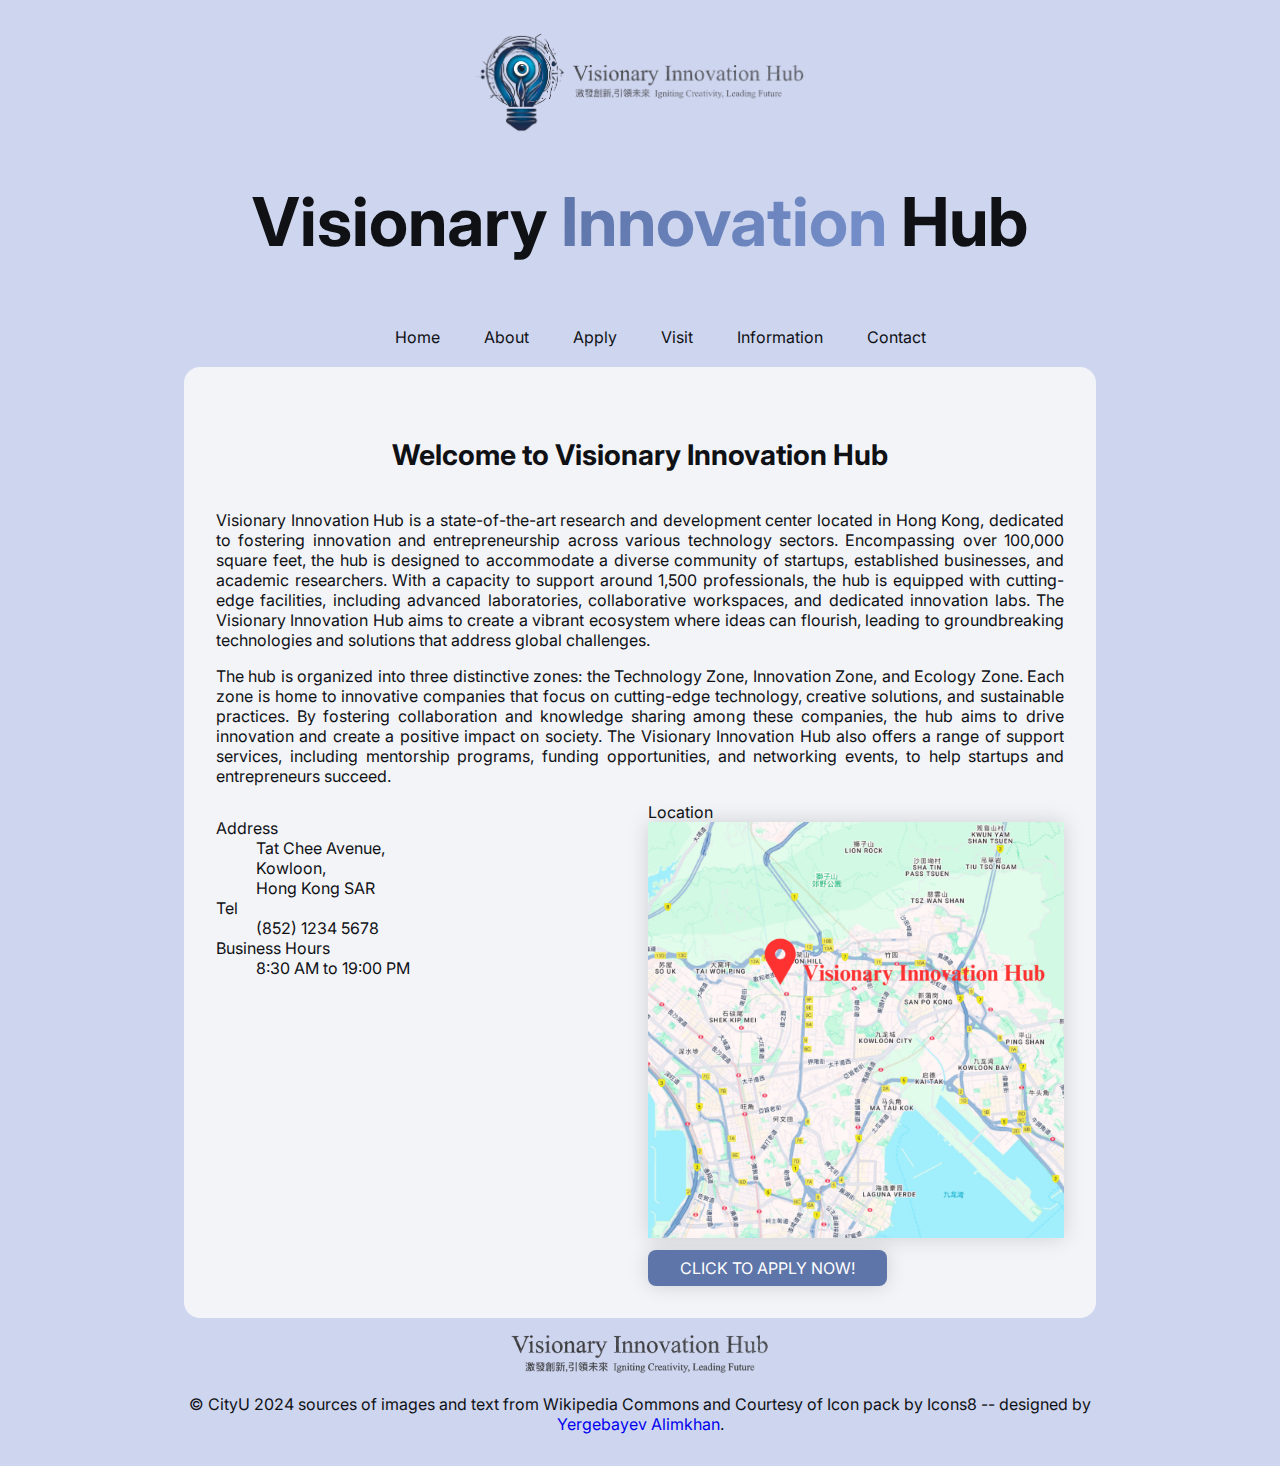
<file: index.html>
<!DOCTYPE html>
<html lang="en">
    <head>
        <meta charset="UTF-8" />
        <meta name="viewport" content="width=device-width, initial-scale=1.0" />
        <link rel="stylesheet" href="assets/css/default.css" />
        <link rel="stylesheet" href="assets/css/home.css" />
        <title>Home Page</title>
    </head>
    <body>
        <div class="header-navbar-container">
            <header>
                <img
                    src="assets/images/logo.png"
                    width="334"
                    height="100"
                    alt="Visionary Innovation Hub Logo. Igniting Creativity, Leading Future"
                />
                <h1>Visionary <span class="color-effect">Innovation</span> Hub</h1>
            </header>

            <nav class="navbar stroke">
                <ul>
                    <li><a href="index.html">Home</a></li>
                    <li><a href="pages/about.html">About</a></li>
                    <li><a href="pages/apply.html">Apply</a></li>
                    <li><a href="pages/visit.html">Visit</a></li>
                    <li><a href="pages/information.html">Information</a></li>
                    <li><a href="pages/contact.html">Contact</a></li>
                </ul>
            </nav>
        </div>

        <main>
            <div class="home-welcome">
                <h4 class="welcome-sentence">Welcome to Visionary Innovation Hub</h4>

                <p>
                    Visionary Innovation Hub is a state-of-the-art research and development center located in
                    Hong Kong, dedicated to fostering innovation and entrepreneurship across various
                    technology sectors. Encompassing over 100,000 square feet, the hub is designed to
                    accommodate a diverse community of startups, established businesses, and academic
                    researchers. With a capacity to support around 1,500 professionals, the hub is equipped
                    with cutting-edge facilities, including advanced laboratories, collaborative workspaces,
                    and dedicated innovation labs. The Visionary Innovation Hub aims to create a vibrant
                    ecosystem where ideas can flourish, leading to groundbreaking technologies and solutions
                    that address global challenges.
                </p>

                <p>
                    The hub is organized into three distinctive zones: the Technology Zone, Innovation Zone,
                    and Ecology Zone. Each zone is home to innovative companies that focus on cutting-edge
                    technology, creative solutions, and sustainable practices. By fostering collaboration and
                    knowledge sharing among these companies, the hub aims to drive innovation and create a
                    positive impact on society. The Visionary Innovation Hub also offers a range of support
                    services, including mentorship programs, funding opportunities, and networking events, to
                    help startups and entrepreneurs succeed.
                </p>
            </div>

            <div class="columns">
                <section class="basic-information">
                    <dl>
                        <dt>Address</dt>
                        <dd>Tat Chee Avenue,<br />Kowloon,<br />Hong Kong SAR</dd>
                        <dt>Tel</dt>
                        <dd>(852) 1234 5678</dd>
                        <dt>Business Hours</dt>
                        <dd>8:30 AM to 19:00 PM</dd>
                    </dl>
                </section>

                <aside>
                    Location
                    <img
                        src="assets/images/location.jpg"
                        alt="Image of the map showing the address of the Visionary Innovation Hub."
                    />

                    <a class="primary-button" href="apply.html">CLICK TO APPLY NOW!</a>
                </aside>
            </div>
        </main>

        <div class="footer-container">
            <footer>
                <img
                    src="assets/images/footer_logo.png"
                    width="260"
                    height="40"
                    alt="Visionary Innovation Hub Footer Logo"
                />
                <p>
                    &copy; CityU 2024 sources of images and text from Wikipedia Commons and Courtesy of Icon
                    pack by Icons8 -- designed by
                    <a href="pages/design.html">Yergebayev Alimkhan</a>.
                </p>
            </footer>
        </div>
    </body>
</html>
</file>
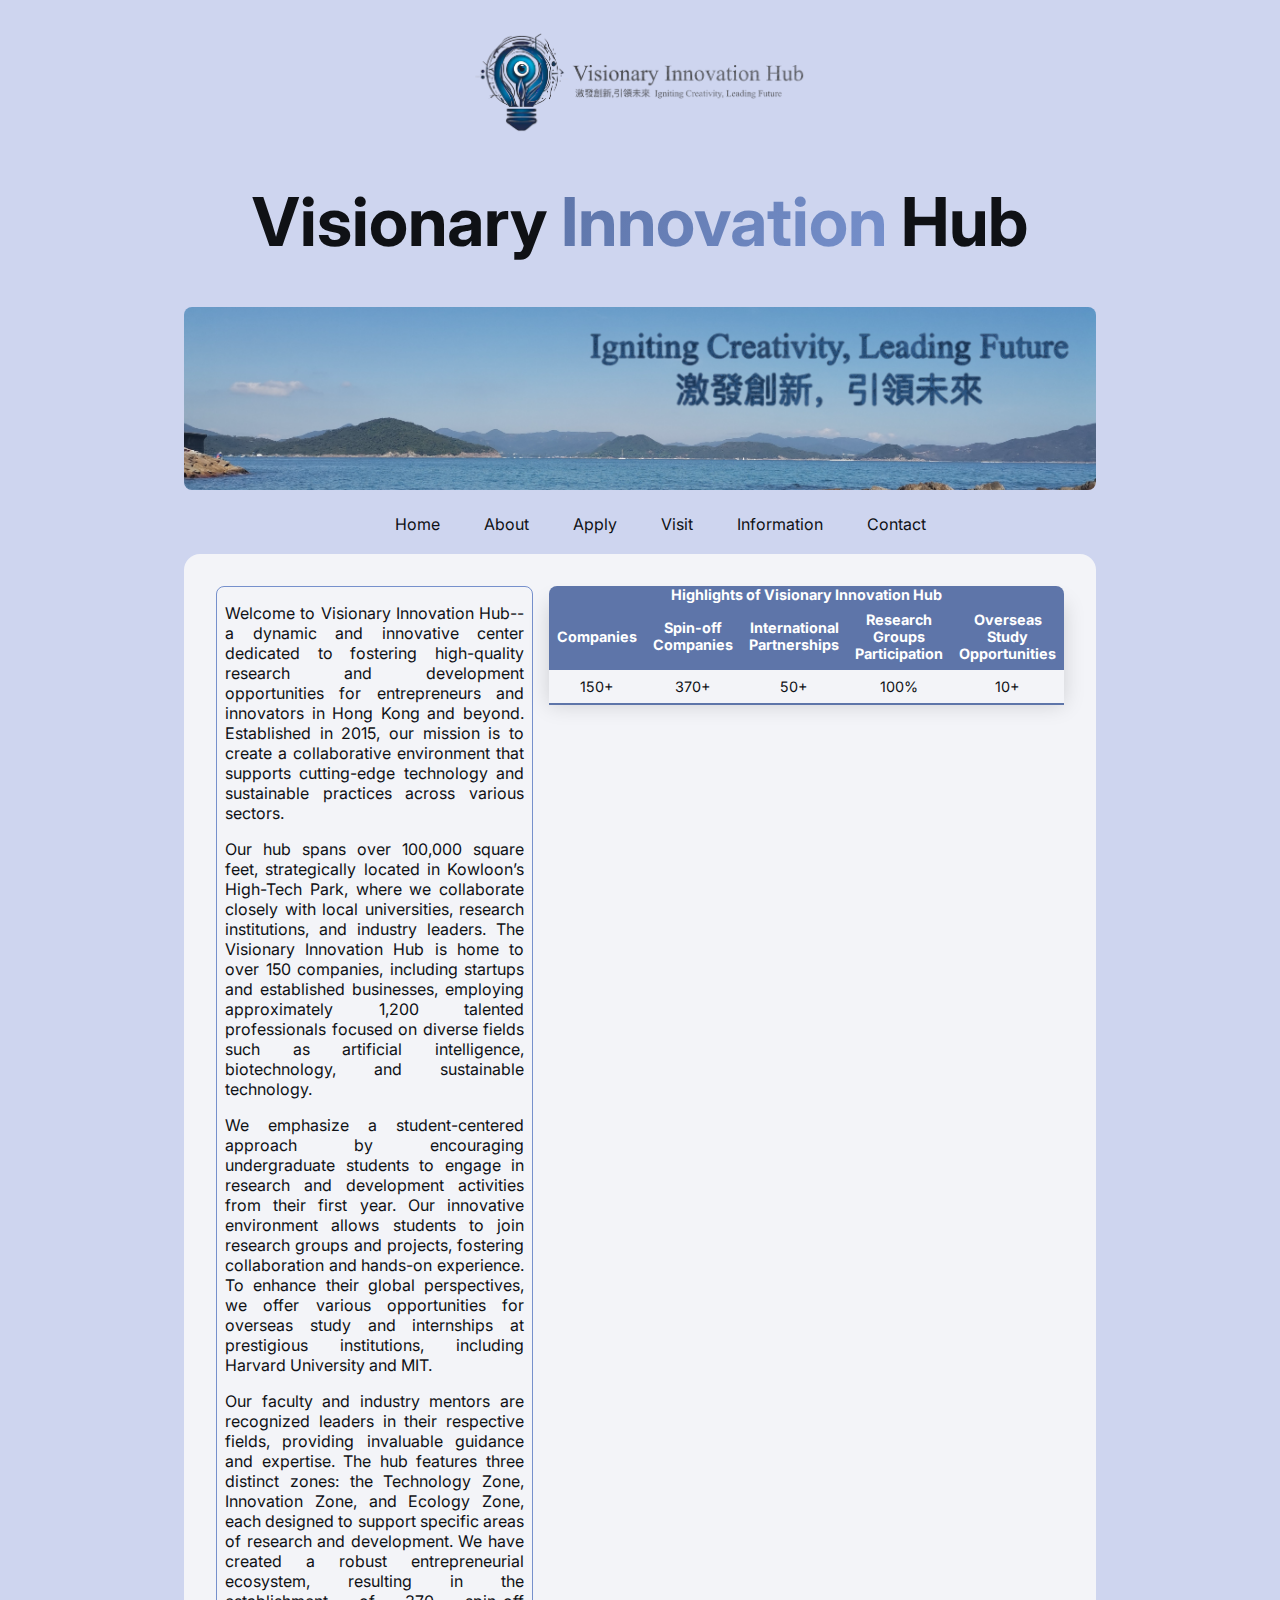
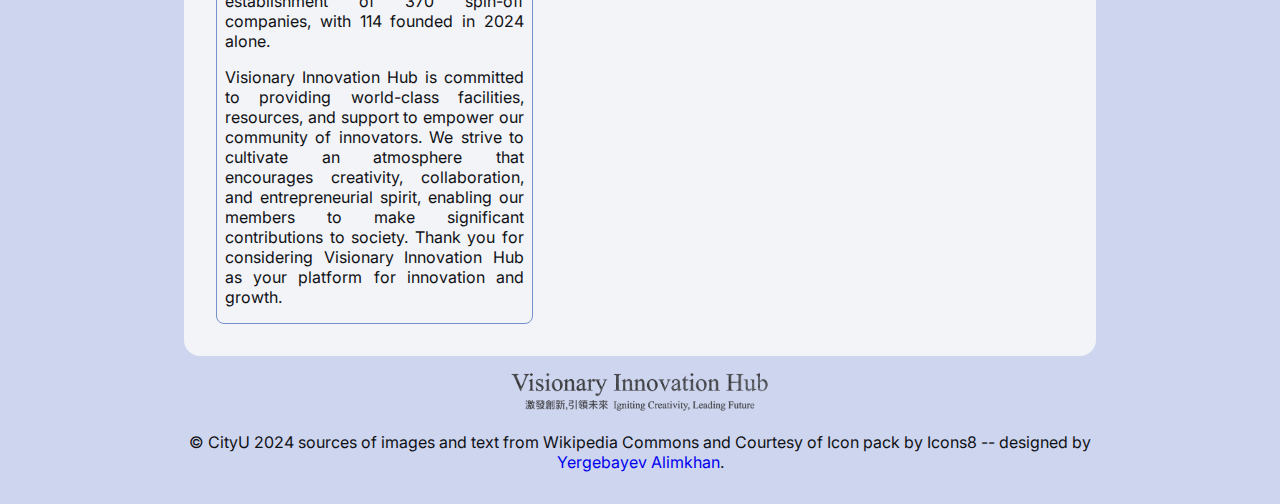
<file: pages/about.html>
<!DOCTYPE html>
<html lang="en">
    <head>
        <meta charset="UTF-8" />
        <meta name="viewport" content="width=device-width, initial-scale=1.0" />
        <link rel="stylesheet" href="../assets/css/default.css" />
        <link rel="stylesheet" href="../assets/css/about.css" />
        <title>About Page</title>
    </head>
    <body>
        <div class="header-navbar-container">
            <header>
                <img
                    src="../assets/images/logo.png"
                    width="334"
                    height="100"
                    alt="Visionary Innovation Hub Logo. Igniting Creativity, Leading Future"
                />
                <h1>Visionary <span class="color-effect">Innovation</span> Hub</h1>

                <div class="image-container">
                    <img
                        class="aboutimg"
                        src="../assets/images/about.png"
                        alt="Promotional image saying 'Igniting Creativity, Leading Future', showing islands of Hong Kong."
                    />
                    <div class="overlay"></div>
                </div>
            </header>

            <nav class="navbar stroke">
                <ul>
                    <li><a href="../index.html">Home</a></li>
                    <li><a href="about.html">About</a></li>
                    <li><a href="apply.html">Apply</a></li>
                    <li><a href="visit.html">Visit</a></li>
                    <li><a href="information.html">Information</a></li>
                    <li><a href="contact.html">Contact</a></li>
                </ul>
            </nav>
        </div>

        <main>
            <div class="information-block columns">
                <div class="paragraphs">
                    <p>
                        Welcome to Visionary Innovation Hub--a dynamic and innovative center dedicated to
                        fostering high-quality research and development opportunities for entrepreneurs and
                        innovators in Hong Kong and beyond. Established in 2015, our mission is to create a
                        collaborative environment that supports cutting-edge technology and sustainable
                        practices across various sectors.
                    </p>

                    <p>
                        Our hub spans over 100,000 square feet, strategically located in Kowloon’s High-Tech
                        Park, where we collaborate closely with local universities, research institutions, and
                        industry leaders. The Visionary Innovation Hub is home to over 150 companies,
                        including startups and established businesses, employing approximately 1,200 talented
                        professionals focused on diverse fields such as artificial intelligence,
                        biotechnology, and sustainable technology.
                    </p>

                    <p>
                        We emphasize a student-centered approach by encouraging undergraduate students to
                        engage in research and development activities from their first year. Our innovative
                        environment allows students to join research groups and projects, fostering
                        collaboration and hands-on experience. To enhance their global perspectives, we offer
                        various opportunities for overseas study and internships at prestigious institutions,
                        including Harvard University and MIT.
                    </p>

                    <p>
                        Our faculty and industry mentors are recognized leaders in their respective fields,
                        providing invaluable guidance and expertise. The hub features three distinct zones:
                        the Technology Zone, Innovation Zone, and Ecology Zone, each designed to support
                        specific areas of research and development. We have created a robust entrepreneurial
                        ecosystem, resulting in the establishment of 370 spin-off companies, with 114 founded
                        in 2024 alone.
                    </p>

                    <p>
                        Visionary Innovation Hub is committed to providing world-class facilities, resources,
                        and support to empower our community of innovators. We strive to cultivate an
                        atmosphere that encourages creativity, collaboration, and entrepreneurial spirit,
                        enabling our members to make significant contributions to society. Thank you for
                        considering Visionary Innovation Hub as your platform for innovation and growth.
                    </p>
                </div>

                <div class="table-container">
                    <table>
                        <caption>
                            Highlights of Visionary Innovation Hub
                        </caption>
                        <thead>
                            <tr>
                                <th>Companies</th>
                                <th>Spin-off Companies</th>
                                <th>International Partnerships</th>
                                <th>Research Groups Participation</th>
                                <th>Overseas Study Opportunities</th>
                            </tr>
                        </thead>
                        <tbody>
                            <tr>
                                <td>150+</td>
                                <td>370+</td>
                                <td>50+</td>
                                <td>100%</td>
                                <td>10+</td>
                            </tr>
                        </tbody>
                    </table>
                </div>
            </div>
        </main>

        <div class="footer-container">
            <footer>
                <img
                    src="../assets/images/footer_logo.png"
                    width="260"
                    height="40"
                    alt="Visionary Innovation Hub Footer Logo"
                />
                <p>
                    &copy; CityU 2024 sources of images and text from Wikipedia Commons and Courtesy of Icon
                    pack by Icons8 -- designed by
                    <a href="design.html">Yergebayev Alimkhan</a>.
                </p>
            </footer>
        </div>
    </body>
</html>
</file>
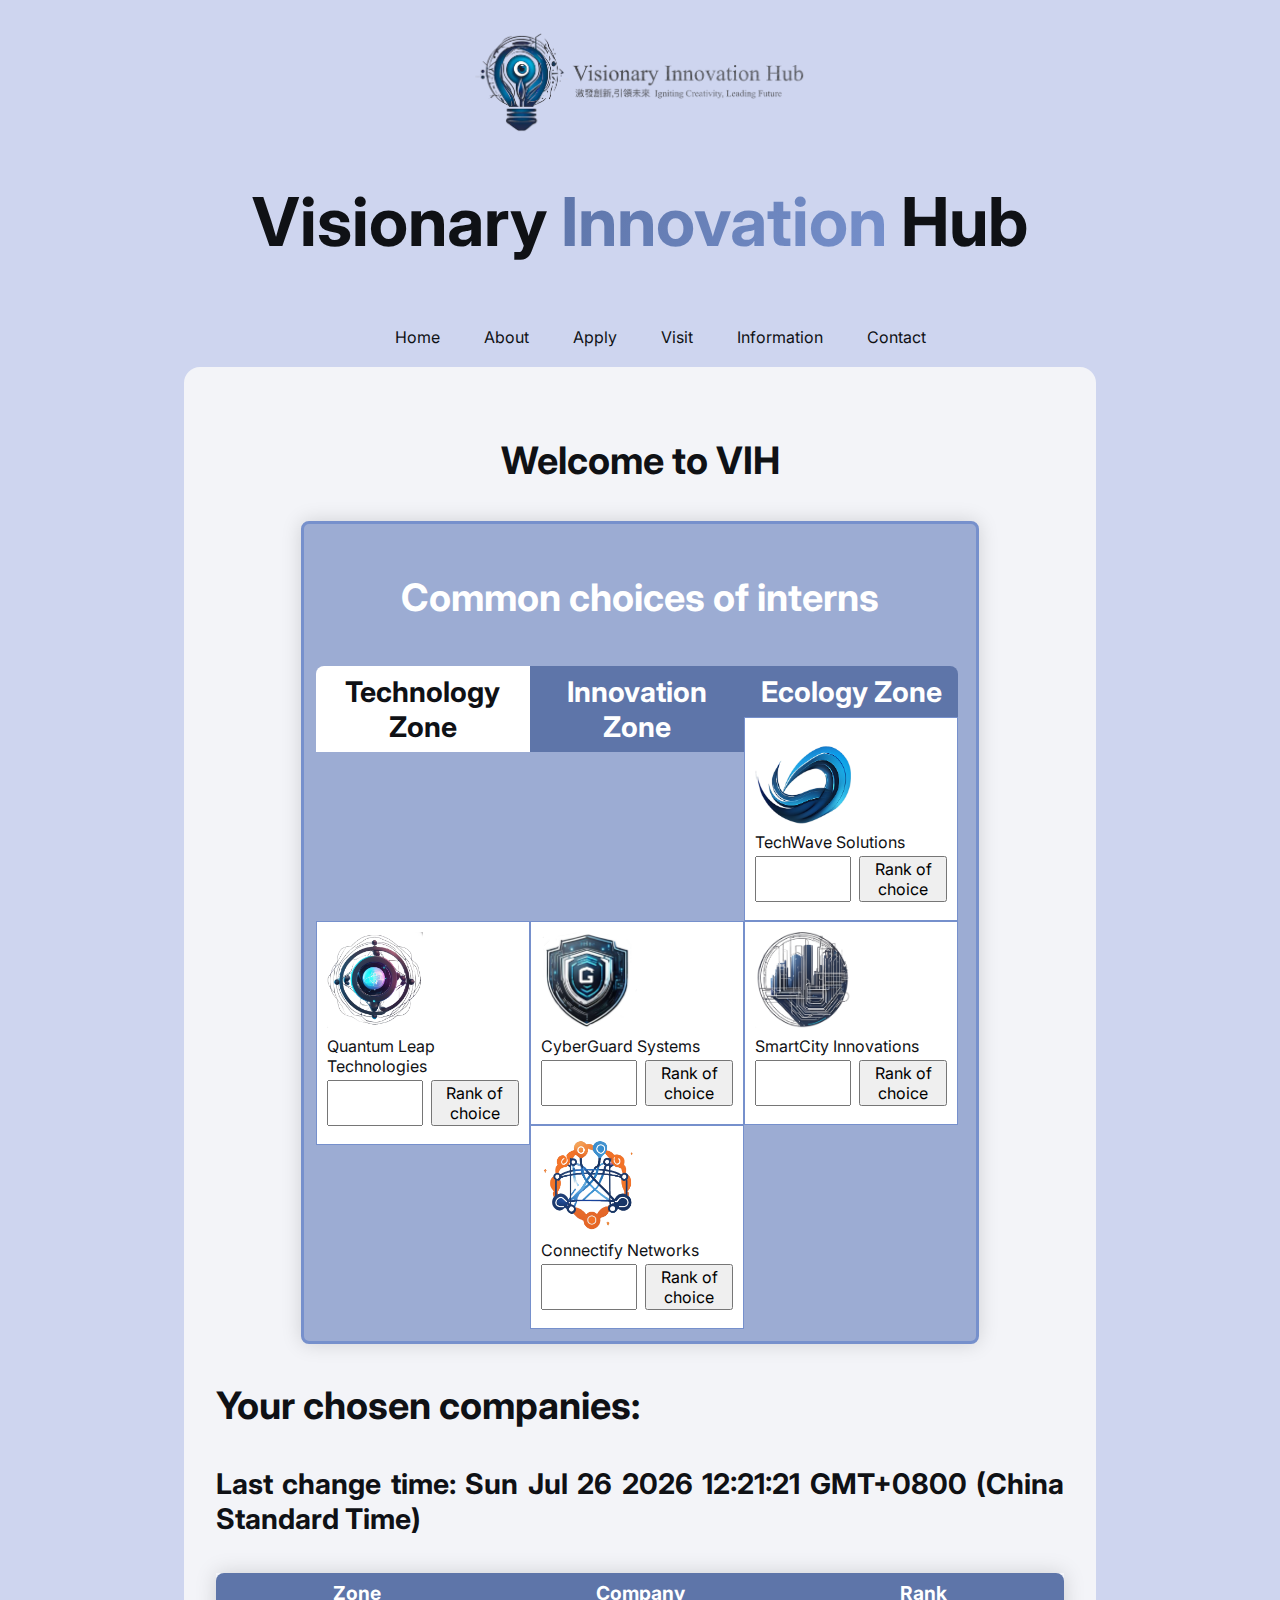
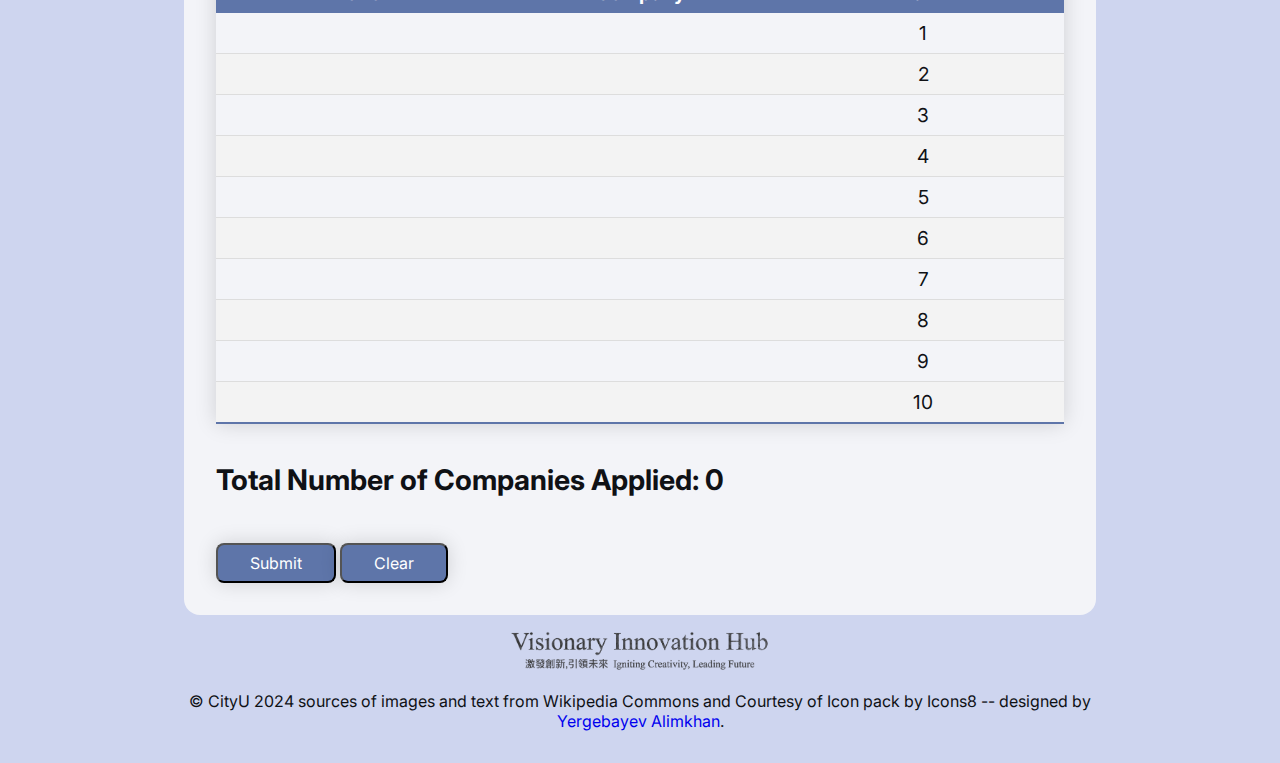
<file: pages/apply.html>
<!DOCTYPE html>
<html lang="en">
    <head>
        <meta charset="UTF-8" />
        <meta name="viewport" content="width=device-width, initial-scale=1.0" />
        <link rel="stylesheet" href="../assets/css/default.css" media="screen" />
        <link rel="stylesheet" href="../assets/css/apply.css" media="screen" />
        <link rel="stylesheet" href="../assets/css/printApply.css" media="print" />
        <script type="text/javascript" src="../assets/js/apply.js"></script>
        <title>Apply Page</title>
    </head>
    <body>
        <div class="header-navbar-container">
            <header>
                <img
                    src="../assets/images/logo.png"
                    width="334"
                    height="100"
                    alt="Visionary Innovation Hub Logo. Igniting Creativity, Leading Future"
                />
                <h1>Visionary <span class="color-effect">Innovation</span> Hub</h1>
            </header>

            <nav class="navbar stroke">
                <ul>
                    <li><a href="../index.html">Home</a></li>
                    <li><a href="about.html">About</a></li>
                    <li><a href="apply.html">Apply</a></li>
                    <li><a href="visit.html">Visit</a></li>
                    <li><a href="information.html">Information</a></li>
                    <li><a href="contact.html">Contact</a></li>
                </ul>
            </nav>
        </div>

        <main>
            <div class="welcome-block">
                <h3 id="welcome">Welcome to VIH</h3>
            </div>

            <div class="apply-block">
                <h3>Common choices of interns</h3>
                <h4 id="technology-heading">Technology Zone</h4>
                <h4 id="innovation-heading">Innovation Zone</h4>
                <h4 id="ecology-heading">Ecology Zone</h4>

                <div class="technology-zone">
                    <form method="get" action="#">
                        <img
                            src="../assets/images/techwave.png"
                            width="200"
                            height="200"
                            alt="TechWave Solutions Logo"
                        />
                        <label for="tech-wave-solutions">TechWave Solutions</label>
                        <div class="input-rank">
                            <input type="number" ```html id="tech-wave-solutions" name="ranking" />
                            <button class="rank-button">Rank of choice</button>
                        </div>
                    </form>

                    <form method="get" action="#">
                        <img
                            src="../assets/images/quantum.png"
                            width="200"
                            height="200"
                            alt="Quantum Leap Technologies Logo"
                        />
                        <label for="quantum-leap-technologies">Quantum Leap Technologies</label>
                        <div class="input-rank">
                            <input type="number" id="quantum-leap-technologies" name="ranking" />
                            <button class="rank-button">Rank of choice</button>
                        </div>
                    </form>

                    <form method="get" action="#">
                        <img
                            src="../assets/images/cyberguard.png"
                            width="200"
                            height="200"
                            alt="CyberGuard Systems Logo"
                        />
                        <label for="cyberguard-systems">CyberGuard Systems</label>
                        <div class="input-rank">
                            <input type="number" id="cyberguard-systems" name="ranking" />
                            <button class="rank-button">Rank of choice</button>
                        </div>
                    </form>

                    <form method="get" action="#">
                        <img
                            src="../assets/images/smartcity.png"
                            width="200"
                            height="200"
                            alt="SmartCity Innovations Logo"
                        />
                        <label for="smartcity-innovations">SmartCity Innovations</label>
                        <div class="input-rank">
                            <input type="number" id="smartcity-innovations" name="ranking" />
                            <button class="rank-button">Rank of choice</button>
                        </div>
                    </form>

                    <form method="get" action="#">
                        <img
                            src="../assets/images/connectify.png"
                            width="200"
                            height="200"
                            alt="Connectify Networks Logo"
                        />
                        <label for="connectify-networks">Connectify Networks</label>
                        <div class="input-rank">
                            <input type="number" id="connectify-networks" name="ranking" />
                            <button class="rank-button">Rank of choice</button>
                        </div>
                    </form>
                </div>

                <div class="innovation-zone">
                    <form method="get" action="#">
                        <img src="../assets/images/ecotech.png" width="200" height="200" alt="EcoTech Labs Logo" />
                        <label for="ecotech-labs">EcoTech Labs</label>
                        <div class="input-rank">
                            <input type="number" id="ecotech-labs" name="ranking" />
                            <button class="rank-button">Rank of choice</button>
                        </div>
                    </form>

                    <form method="get" action="#">
                        <img
                            src="../assets/images/healthsphere.png"
                            width="200"
                            height="200"
                            alt="HealthSphere Innovations Logo"
                        />
                        <label for="healthsphere-innovations">HealthSphere Innovations</label>
                        <div class="input-rank">
                            <input type="number" id="healthsphere-innovations" name="ranking" />
                            <button class="rank-button">Rank of choice</button>
                        </div>
                    </form>

                    <form method="get" action="#">
                        <img
                            src="../assets/images/createch.png"
                            width="200"
                            height="200"
                            alt="CreaTech Studio Logo"
                        />
                        <label for="createch-studio">CreaTech Studio</label>
                        <div class="input-rank">
                            <input type="number" id="createch-studio" name="ranking" />
                            <button class="rank-button">Rank of choice</button>
                        </div>
                    </form>
                </div>

                <div class="ecology-zone">
                    <form method="get" action="#">
                        <img
                            src="../assets/images/greenfuture.png"
                            width="200"
                            height="200"
                            alt="GreenFuture Enterprises Logo"
                        />
                        <label for="greenfuture-enterprises">GreenFuture Enterprises</label>
                        <div class="input-rank">
                            <input type="number" id="greenfuture-enterprises" name="ranking" />
                            <button class="rank-button">Rank of choice</button>
                        </div>
                    </form>

                    <form method="get" action="#">
                        <img
                            src="../assets/images/waterwise.png"
                            width="200"
                            height="200"
                            alt="WaterWise Solutions Logo"
                        />
                        <label for="waterwise-solutions">WaterWise Solutions</label>
                        <div class="input-rank">
                            <input type="number" id="waterwise-solutions" name="ranking" />
                            <button class="rank-button">Rank of choice</button>
                        </div>
                    </form>

                    <form method="get" action="#">
                        <img
                            src="../assets/images/recycle.png"
                            width="200"
                            height="200"
                            alt="Recycle Innovations Logo"
                        />
                        <label for="recycle-innovations">Recycle Innovations</label>
                        <div class="input-rank">
                            <input type="number" id="recycle-innovations" name="ranking" />
                            <button class="rank-button">Rank of choice</button>
                        </div>
                    </form>

                    <form method="get" action="#">
                        <img
                            src="../assets/images/ecobuild.png"
                            width="200"
                            height="200"
                            alt="Ecobuild Technologies Logo"
                        />
                        <label for="ecobuild-technologies">Ecobuild Technologies</label>
                        <div class="input-rank">
                            <input type="number" id="ecobuild-technologies" name="ranking" />
                            <button class="rank-button">Rank of choice</button>
                        </div>
                    </form>
                </div>
                <div class="clear"></div>
            </div>

            <div class="resulting-block">
                <h3>Your chosen companies:</h3>
                <h4>2 Sep 2024 22:22</h4>
                <table>
                    <thead>
                        <tr>
                            <th>Zone</th>
                            <th>Company</th>
                            <th>Rank</th>
                        </tr>
                    </thead>
                    <tbody>
                        <tr>
                            <td>Technology Zone</td>
                            <td>Quantum Leap Technologies</td>
                            <td>1</td>
                        </tr>
                        <tr>
                            <td>Innovation Zone</td>
                            <td>CreaTech Studio</td>
                            <td>2</td>
                        </tr>
                        <tr>
                            <td>Ecology Zone</td>
                            <td>GreenFuture Enterprises</td>
                            <td>3</td>
                        </tr>
                    </tbody>
                </table>
                <h4>Total number of completed choices: 3</h4>
                <a href="">
                    <input class="primary-button" type="submit" value="Submit" />
                </a>
                <a href="">
                    <input class="primary-button" type="reset" value="Clear" />
                </a>
            </div>
        </main>

        <div class="footer-container">
            <footer>
                <img
                    src="../assets/images/footer_logo.png"
                    width="260"
                    height="40"
                    alt="Visionary Innovation Hub Footer Logo"
                />
                <p>
                    &copy; CityU 2024 sources of images and text from Wikipedia Commons and Courtesy of Icon
                    pack by Icons8 -- designed by
                    <a href="design.html">Yergebayev Alimkhan</a>.
                </p>
            </footer>
        </div>
    </body>
</html>
</file>
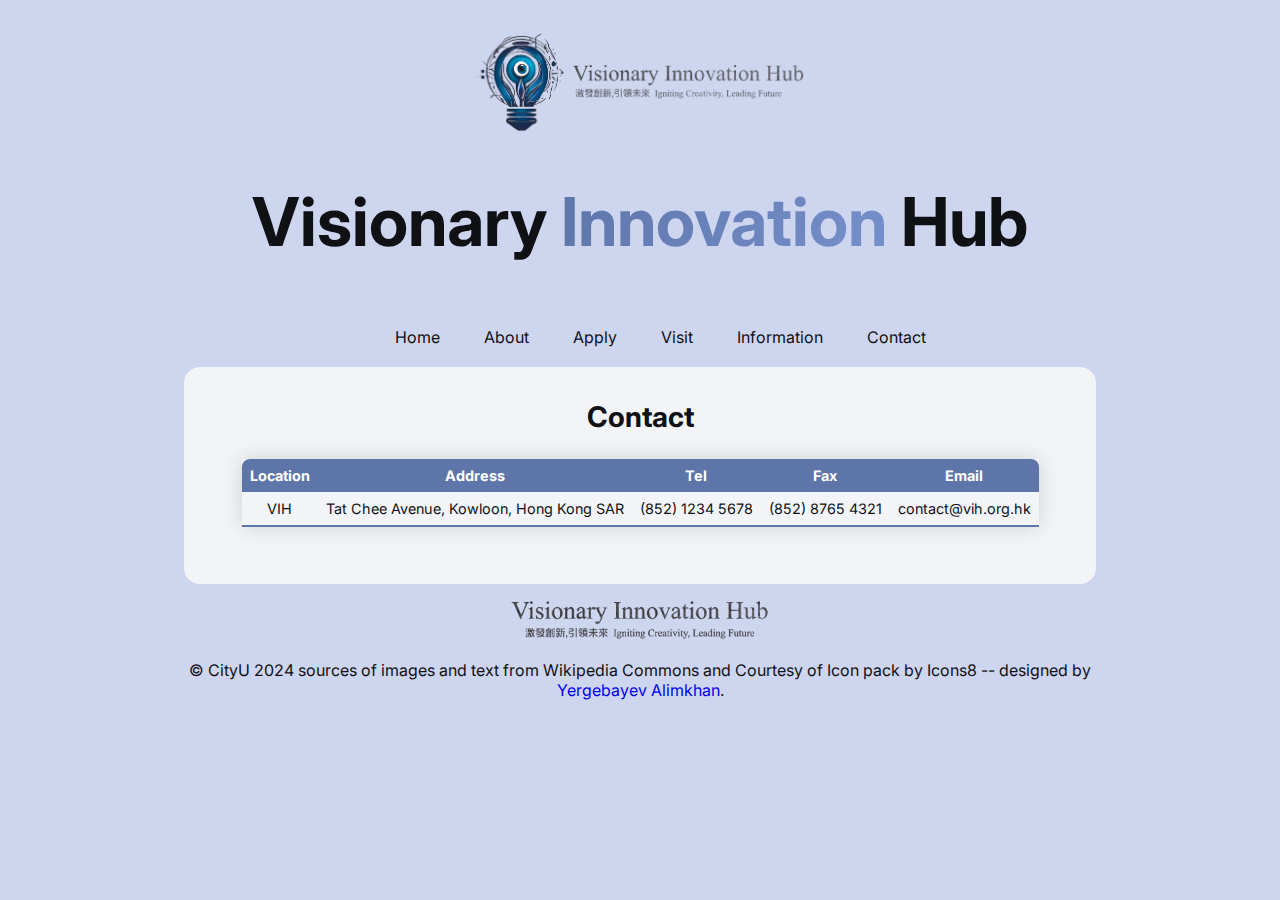
<file: pages/contact.html>
<!DOCTYPE html>
<html lang="en">
    <head>
        <meta charset="UTF-8" />
        <meta name="viewport" content="width=device-width, initial-scale=1.0" />
        <link rel="stylesheet" href="../assets/css/default.css" />
        <link rel="stylesheet" href="../assets/css/contact.css" />
        <title>Contact Page</title>
    </head>
    <body>
        <div class="header-navbar-container">
            <header>
                <img
                    src="../assets/images/logo.png"
                    width="334"
                    height="100"
                    alt="Visionary Innovation Hub Logo. Igniting Creativity, Leading Future"
                />
                <h1>Visionary <span class="color-effect">Innovation</span> Hub</h1>
            </header>

            <nav class="navbar" class="stroke">
                <ul>
                    <li><a href="../index.html">Home</a></li>
                    <li><a href="about.html">About</a></li>
                    <li><a href="apply.html">Apply</a></li>
                    <li><a href="visit.html">Visit</a></li>
                    <li><a href="information.html">Information</a></li>
                    <li><a href="contact.html">Contact</a></li>
                </ul>
            </nav>
        </div>

        <main>
            <h4>Contact</h4>
            <div class="contact-block">
                <table>
                    <thead>
                        <tr>
                            <th>Location</th>
                            <th>Address</th>
                            <th>Tel</th>
                            <th>Fax</th>
                            <th>Email</th>
                        </tr>
                    </thead>
                    <tbody>
                        <tr>
                            <td>VIH</td>
                            <td>Tat Chee Avenue, Kowloon, Hong Kong SAR</td>
                            <td>(852) 1234 5678</td>
                            <td>(852) 8765 4321</td>
                            <td>contact@vih.org.hk</td>
                        </tr>
                    </tbody>
                </table>
            </div>
        </main>

        <div class="footer-container">
            <footer>
                <img
                    src="../assets/images/footer_logo.png"
                    width="260"
                    height="40"
                    alt="Visionary Innovation Hub Footer Logo"
                />
                <p>
                    &copy; CityU 2024 sources of images and text from Wikipedia Commons and Courtesy of Icon
                    pack by Icons8 -- designed by
                    <a href="design.html">Yergebayev Alimkhan</a>.
                </p>
            </footer>
        </div>
    </body>
</html>
</file>
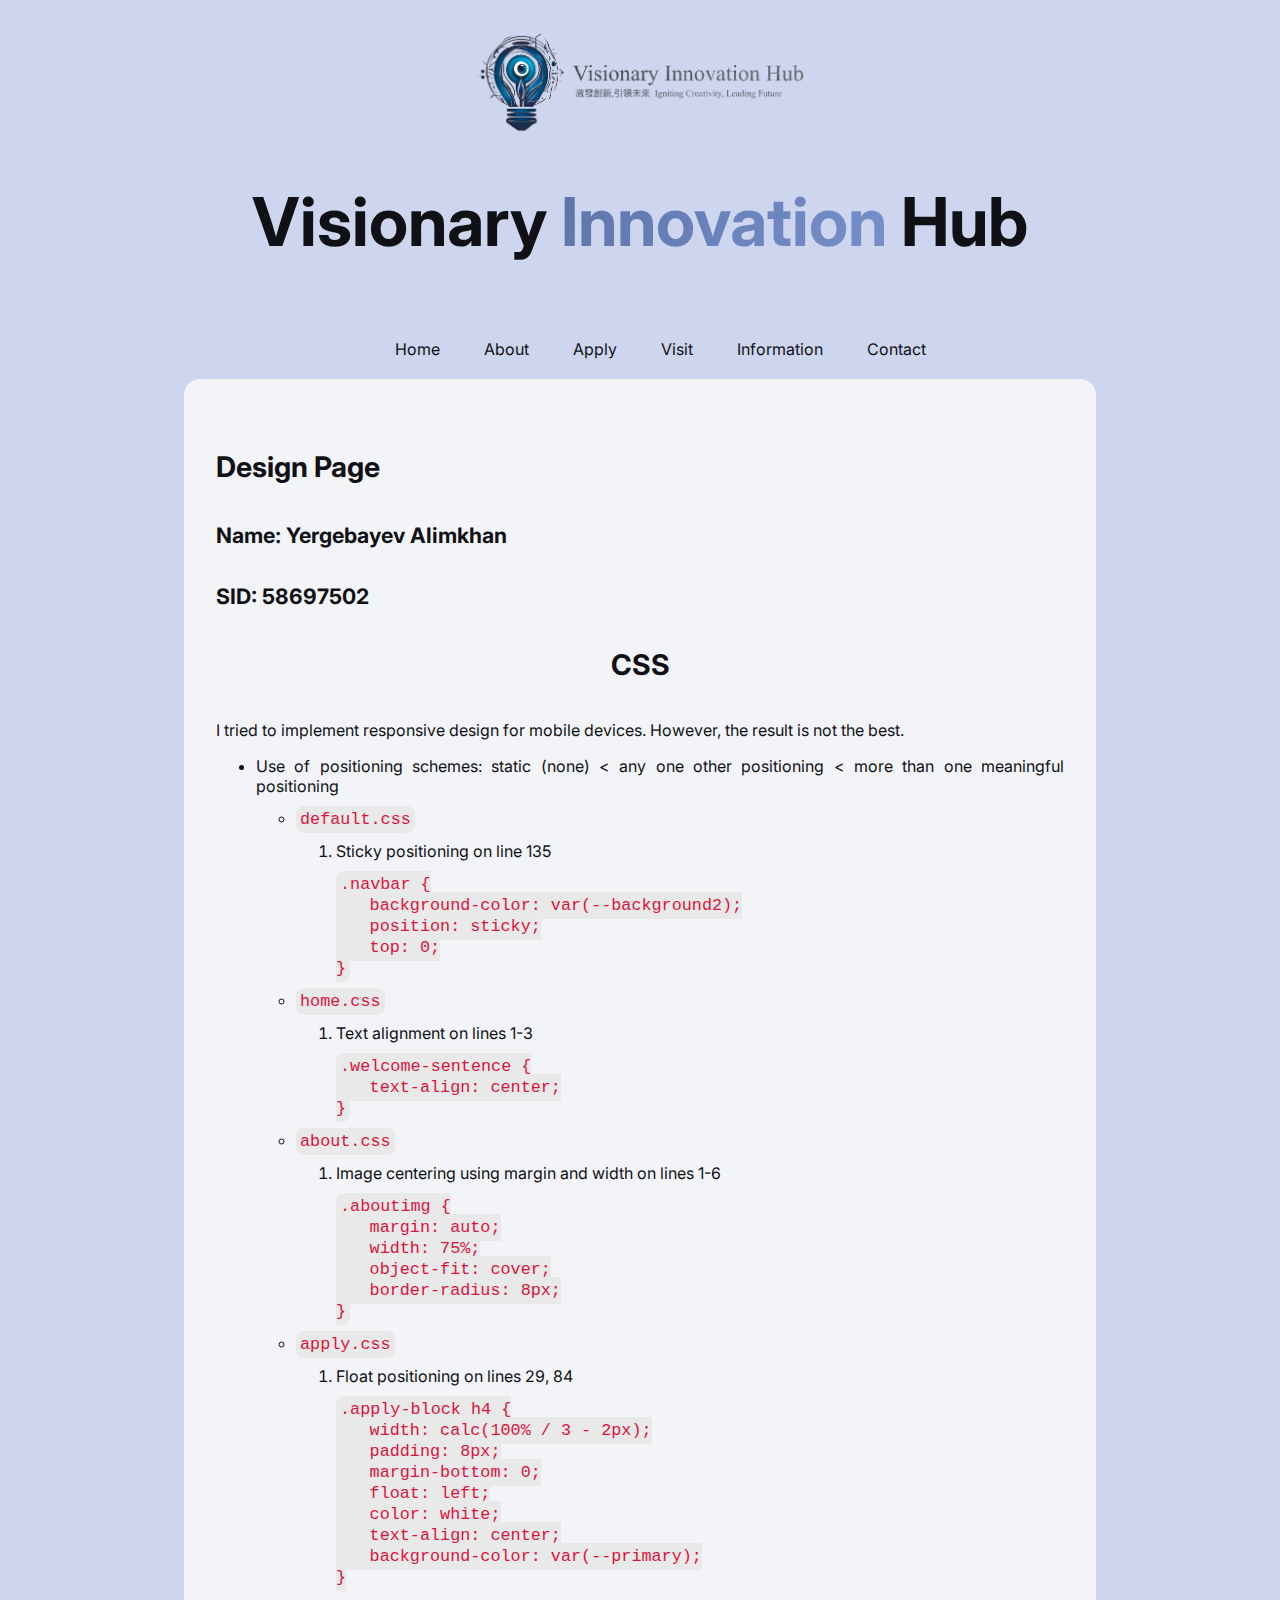
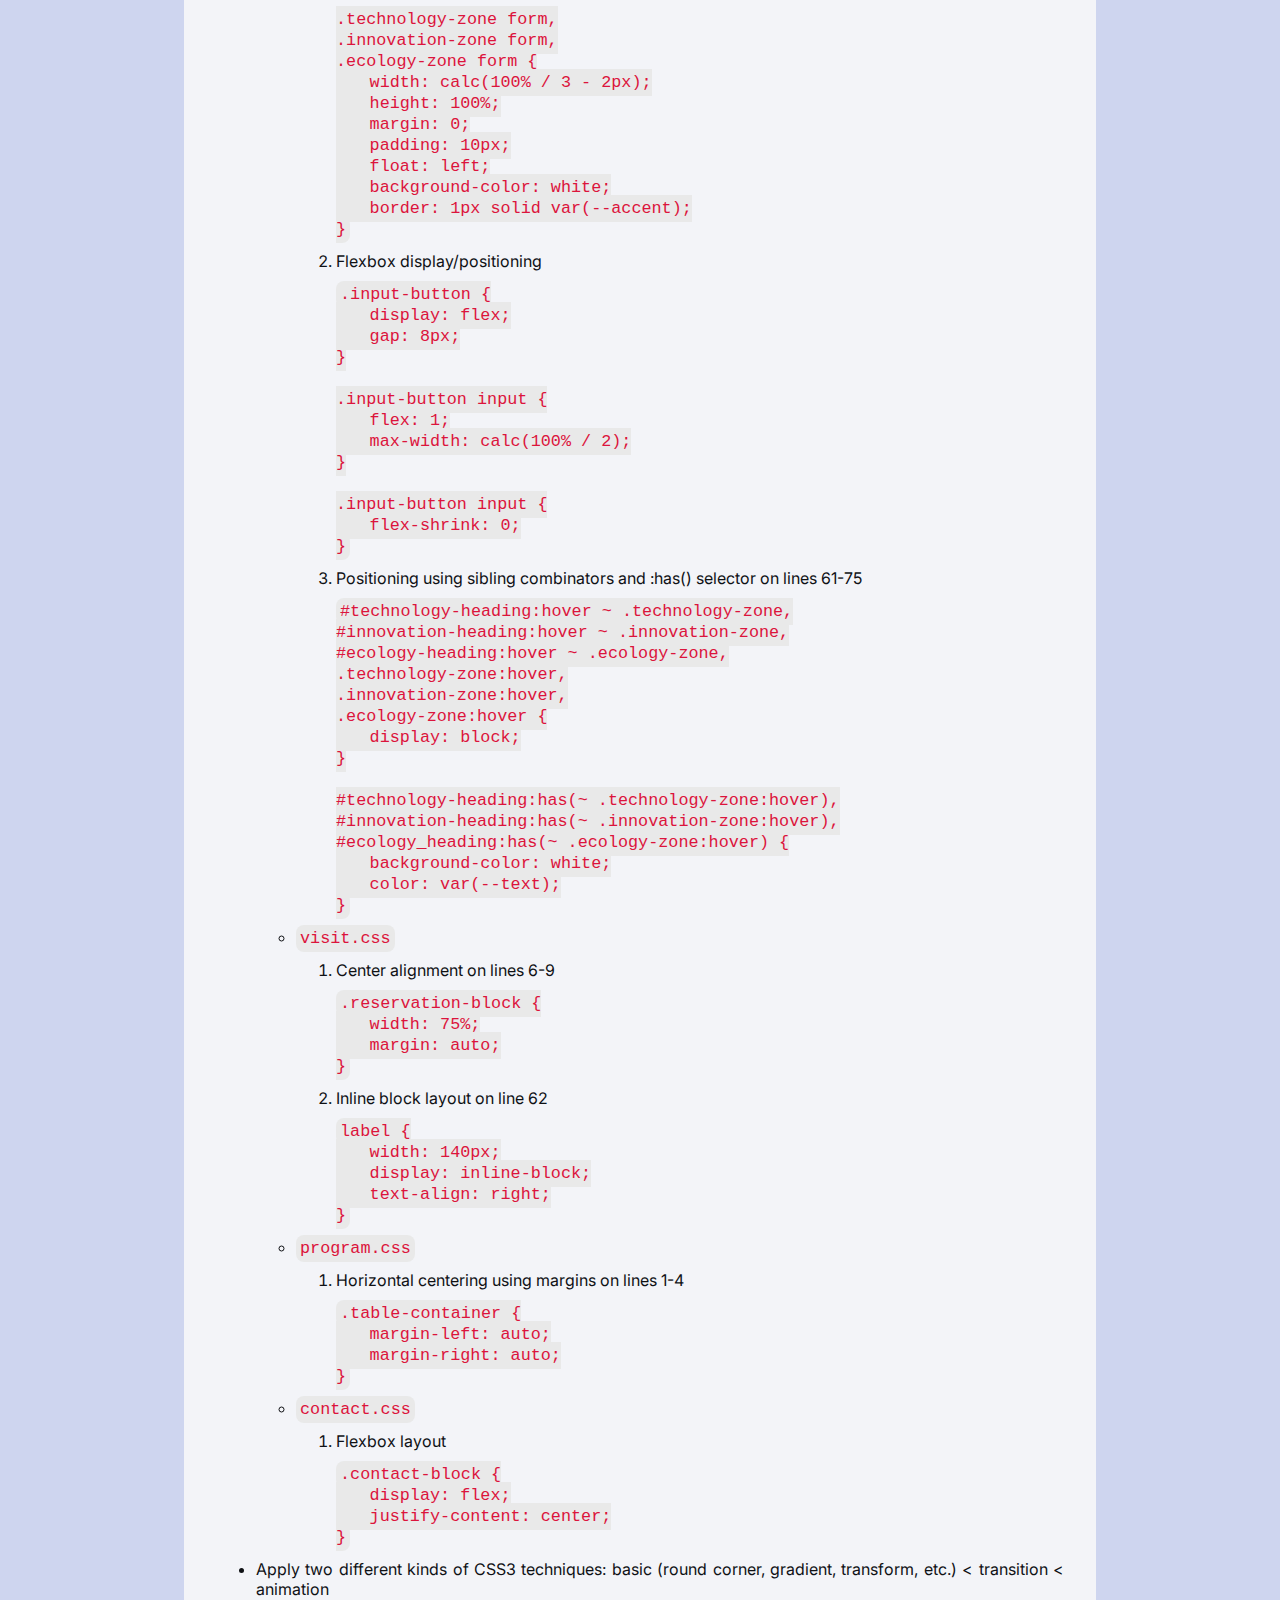
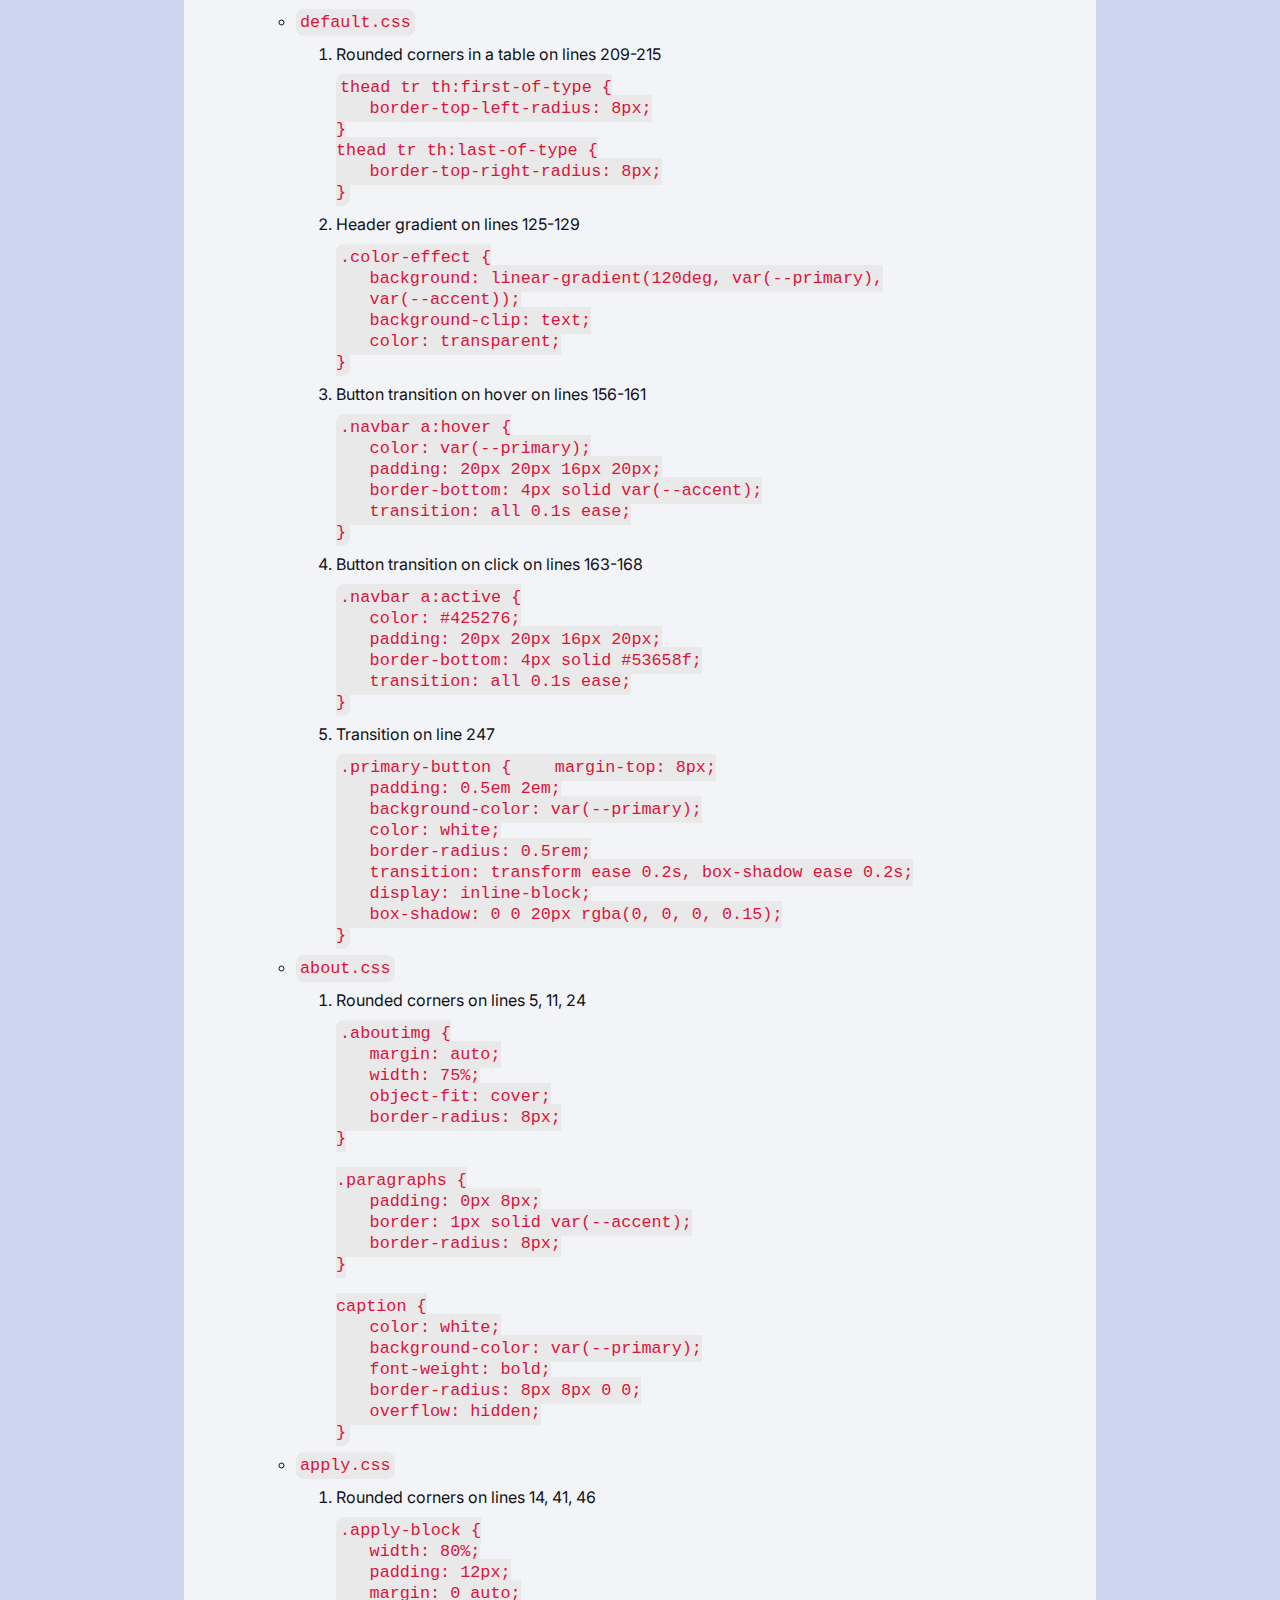
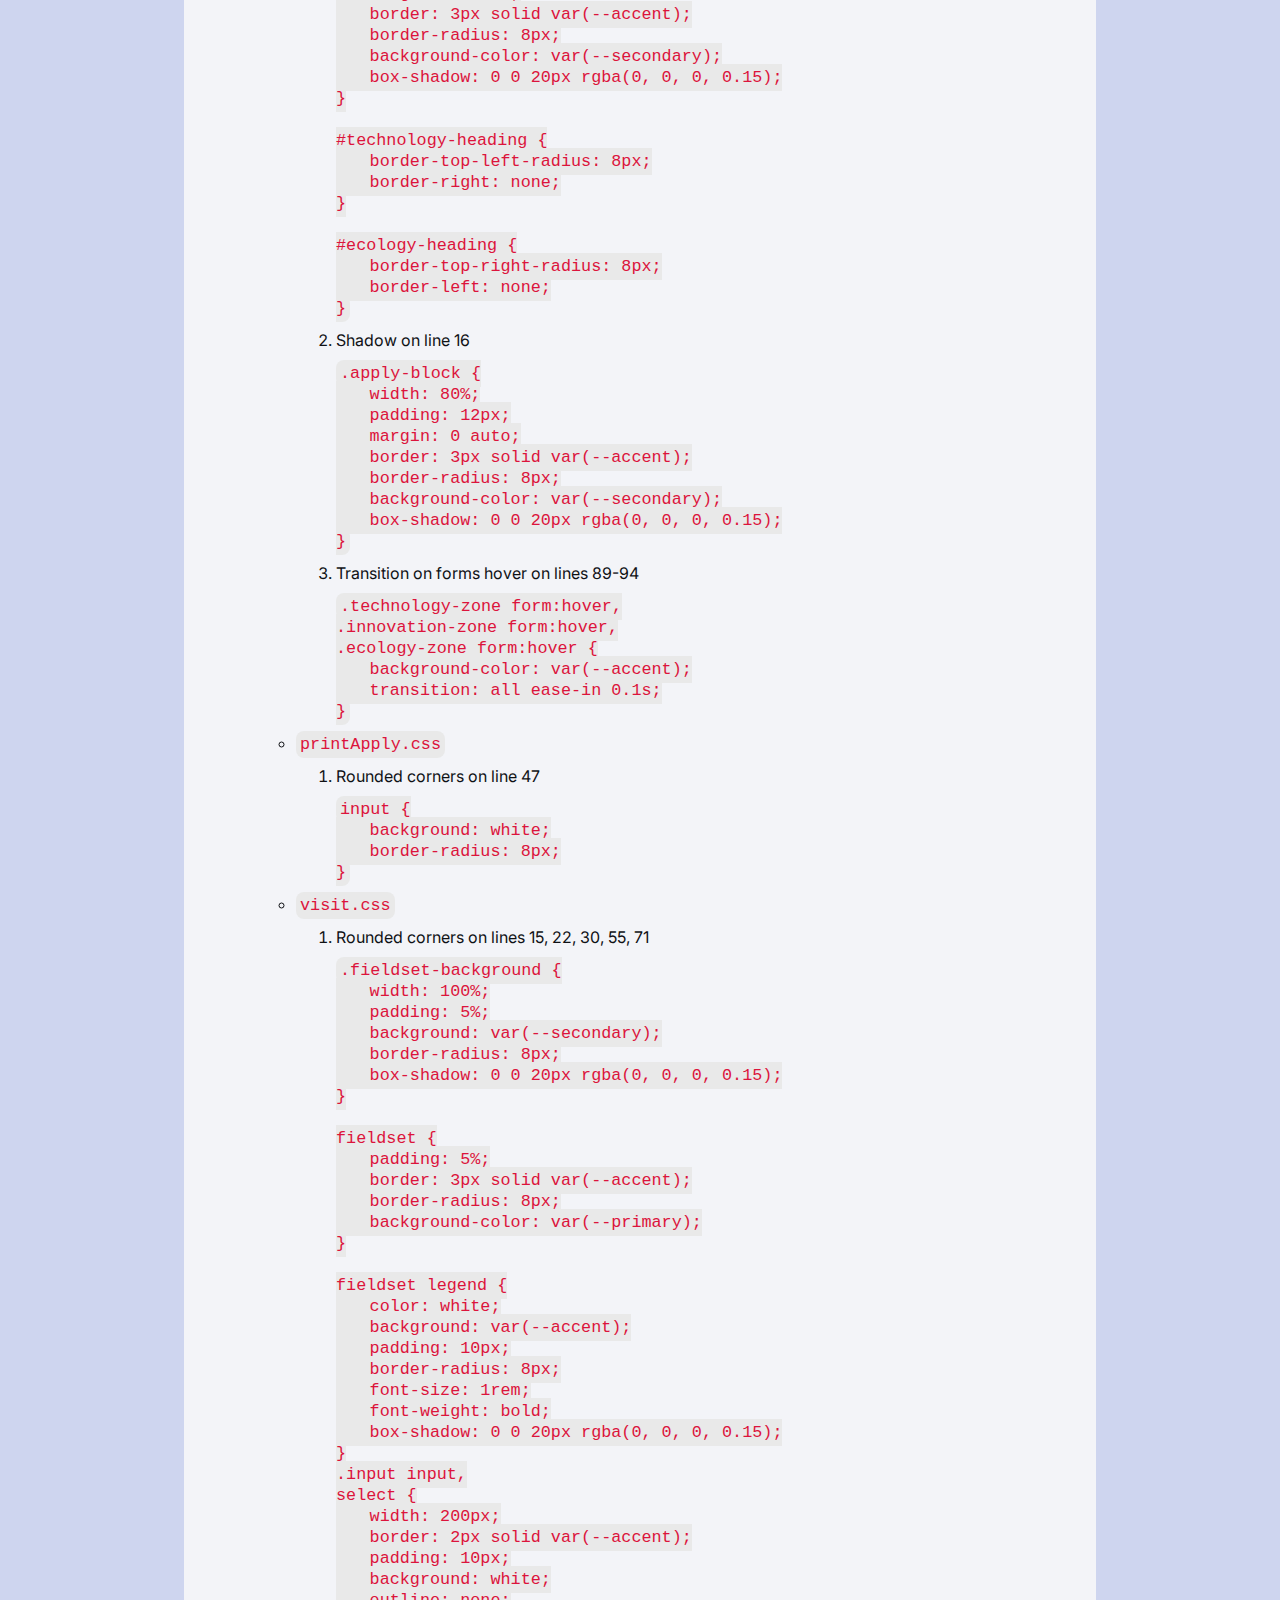
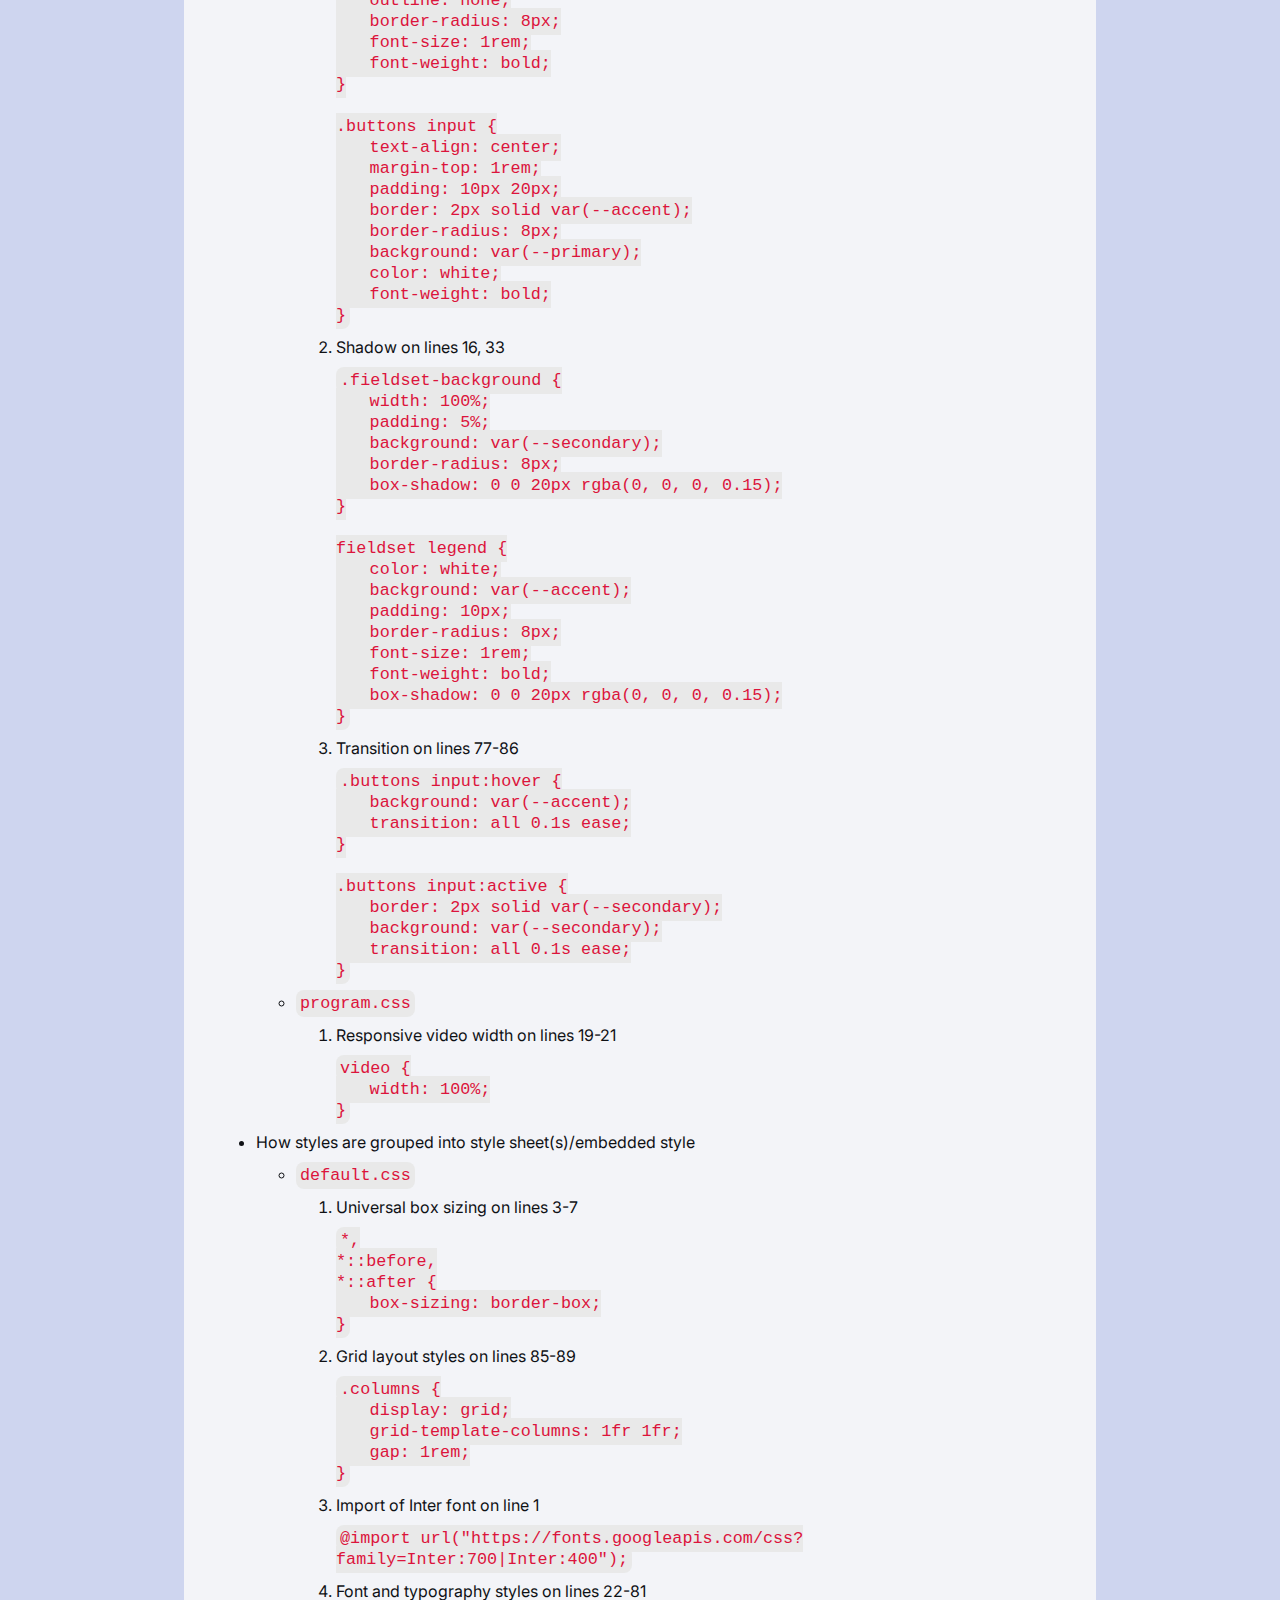
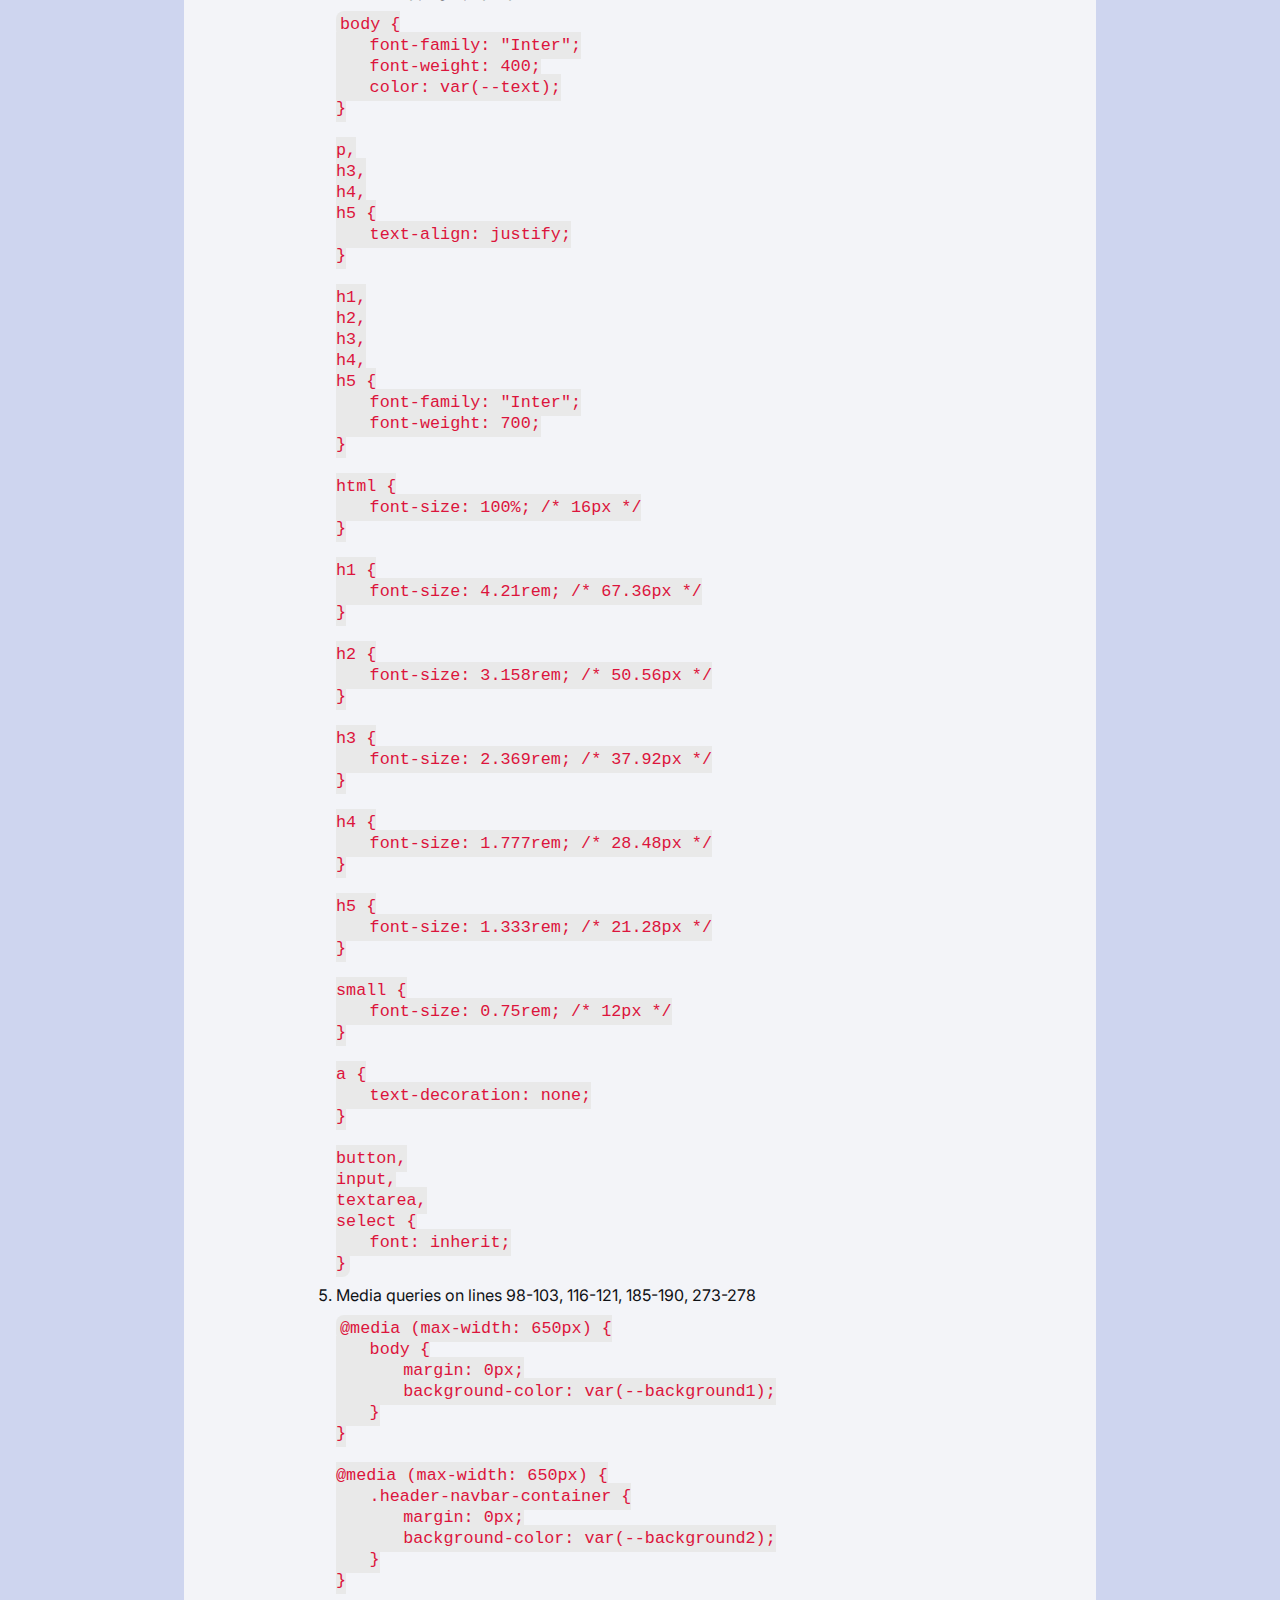
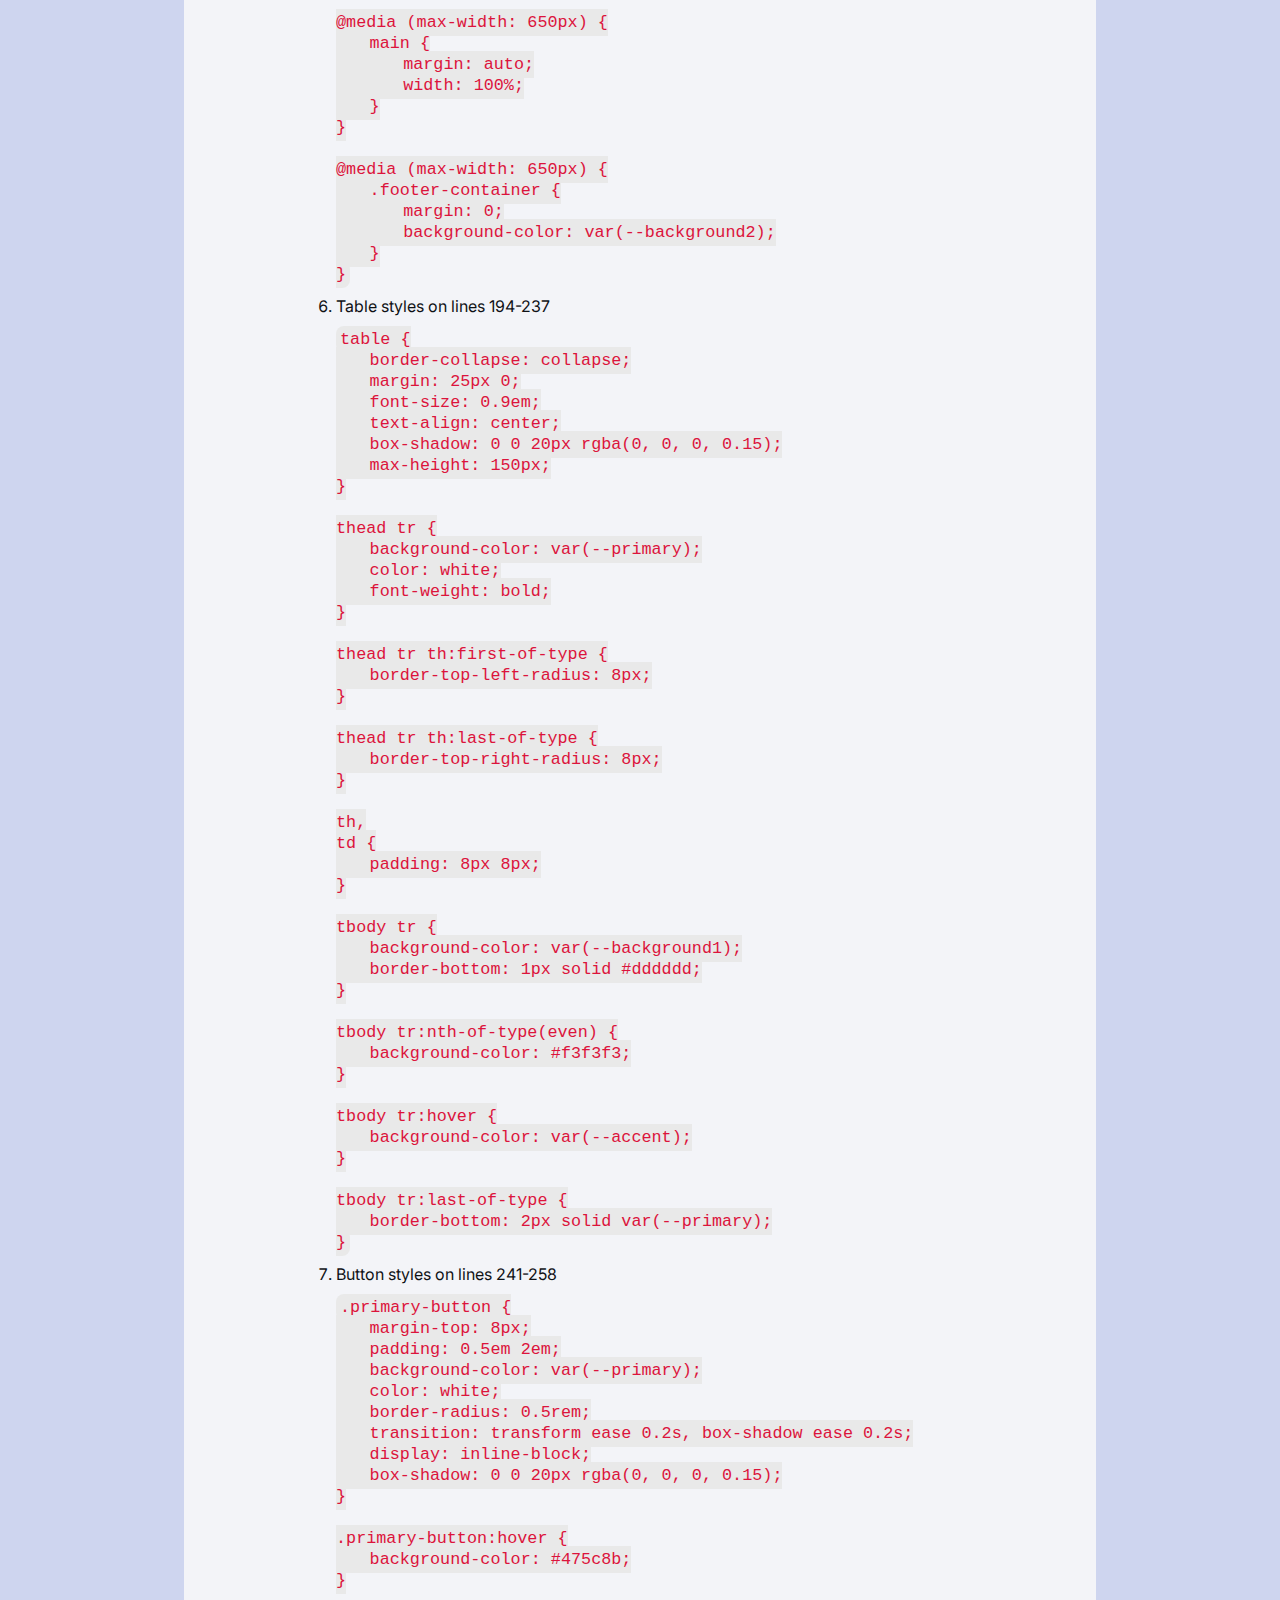
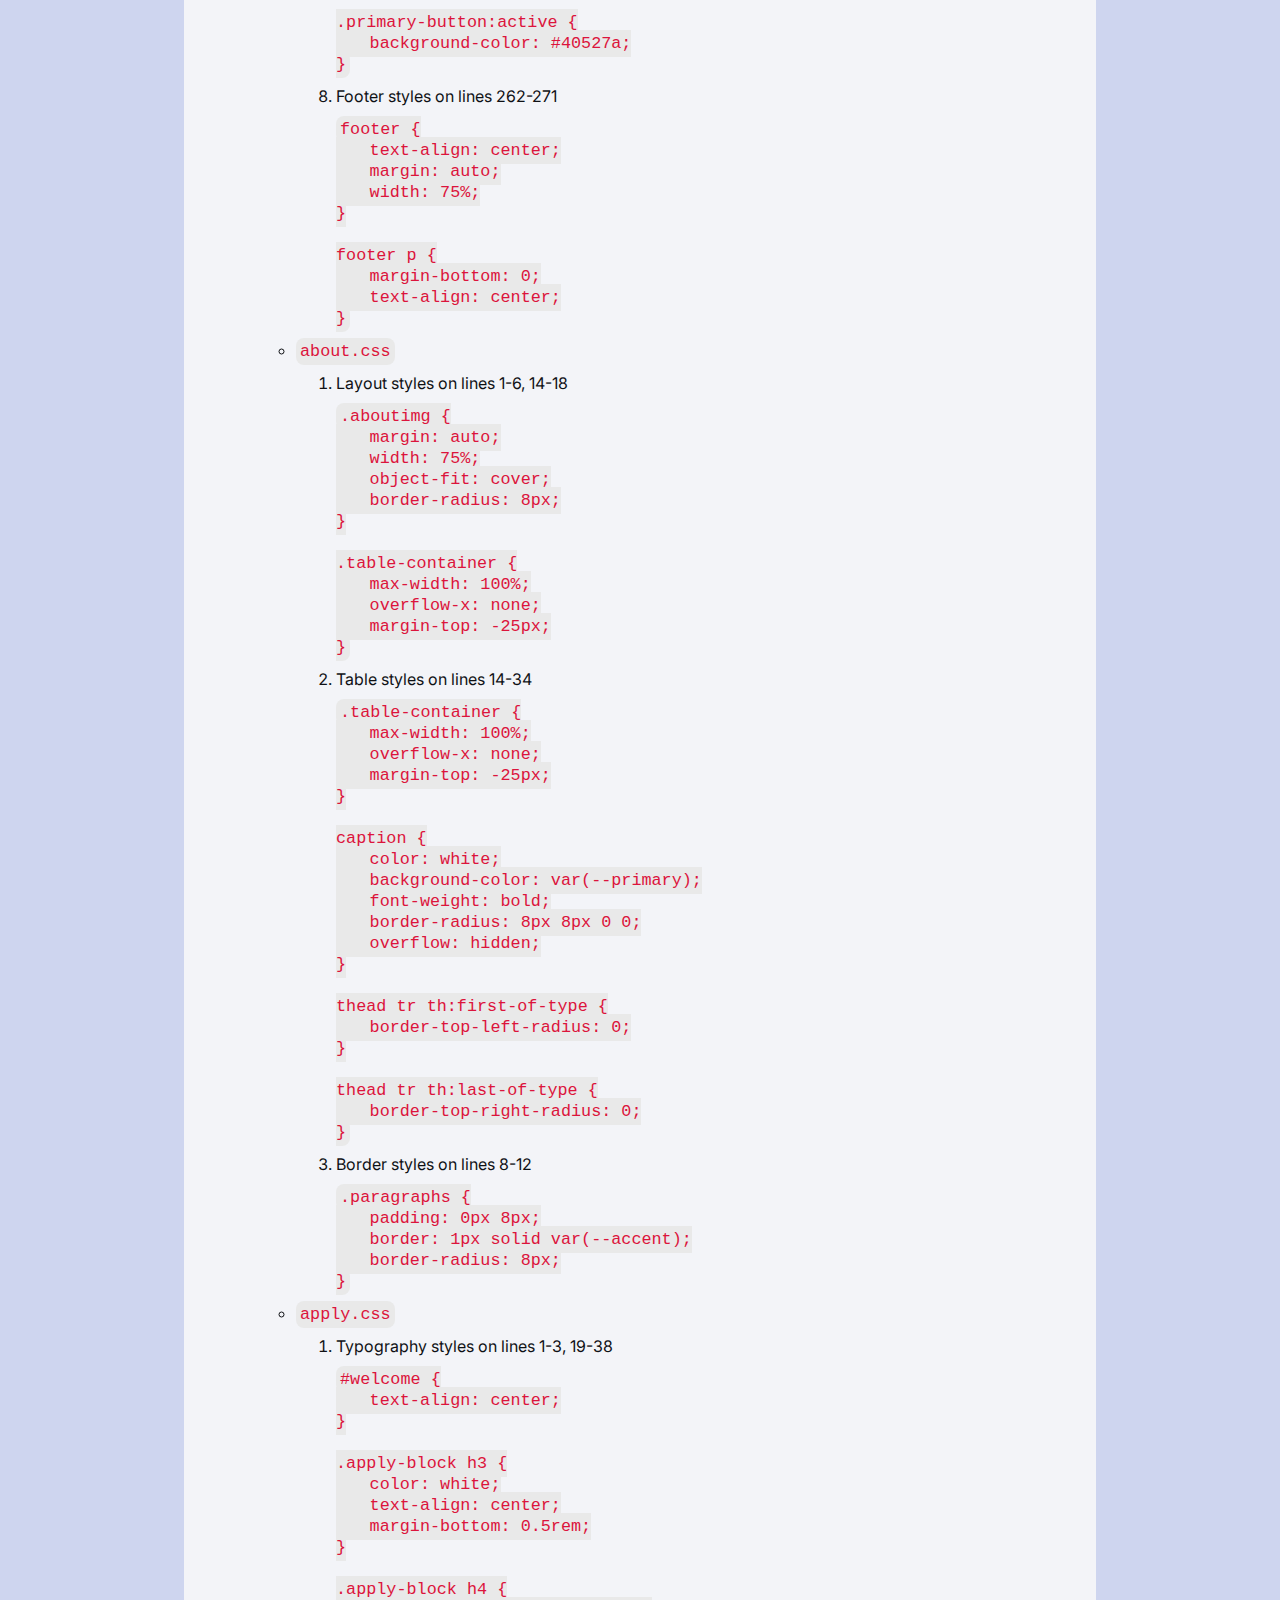
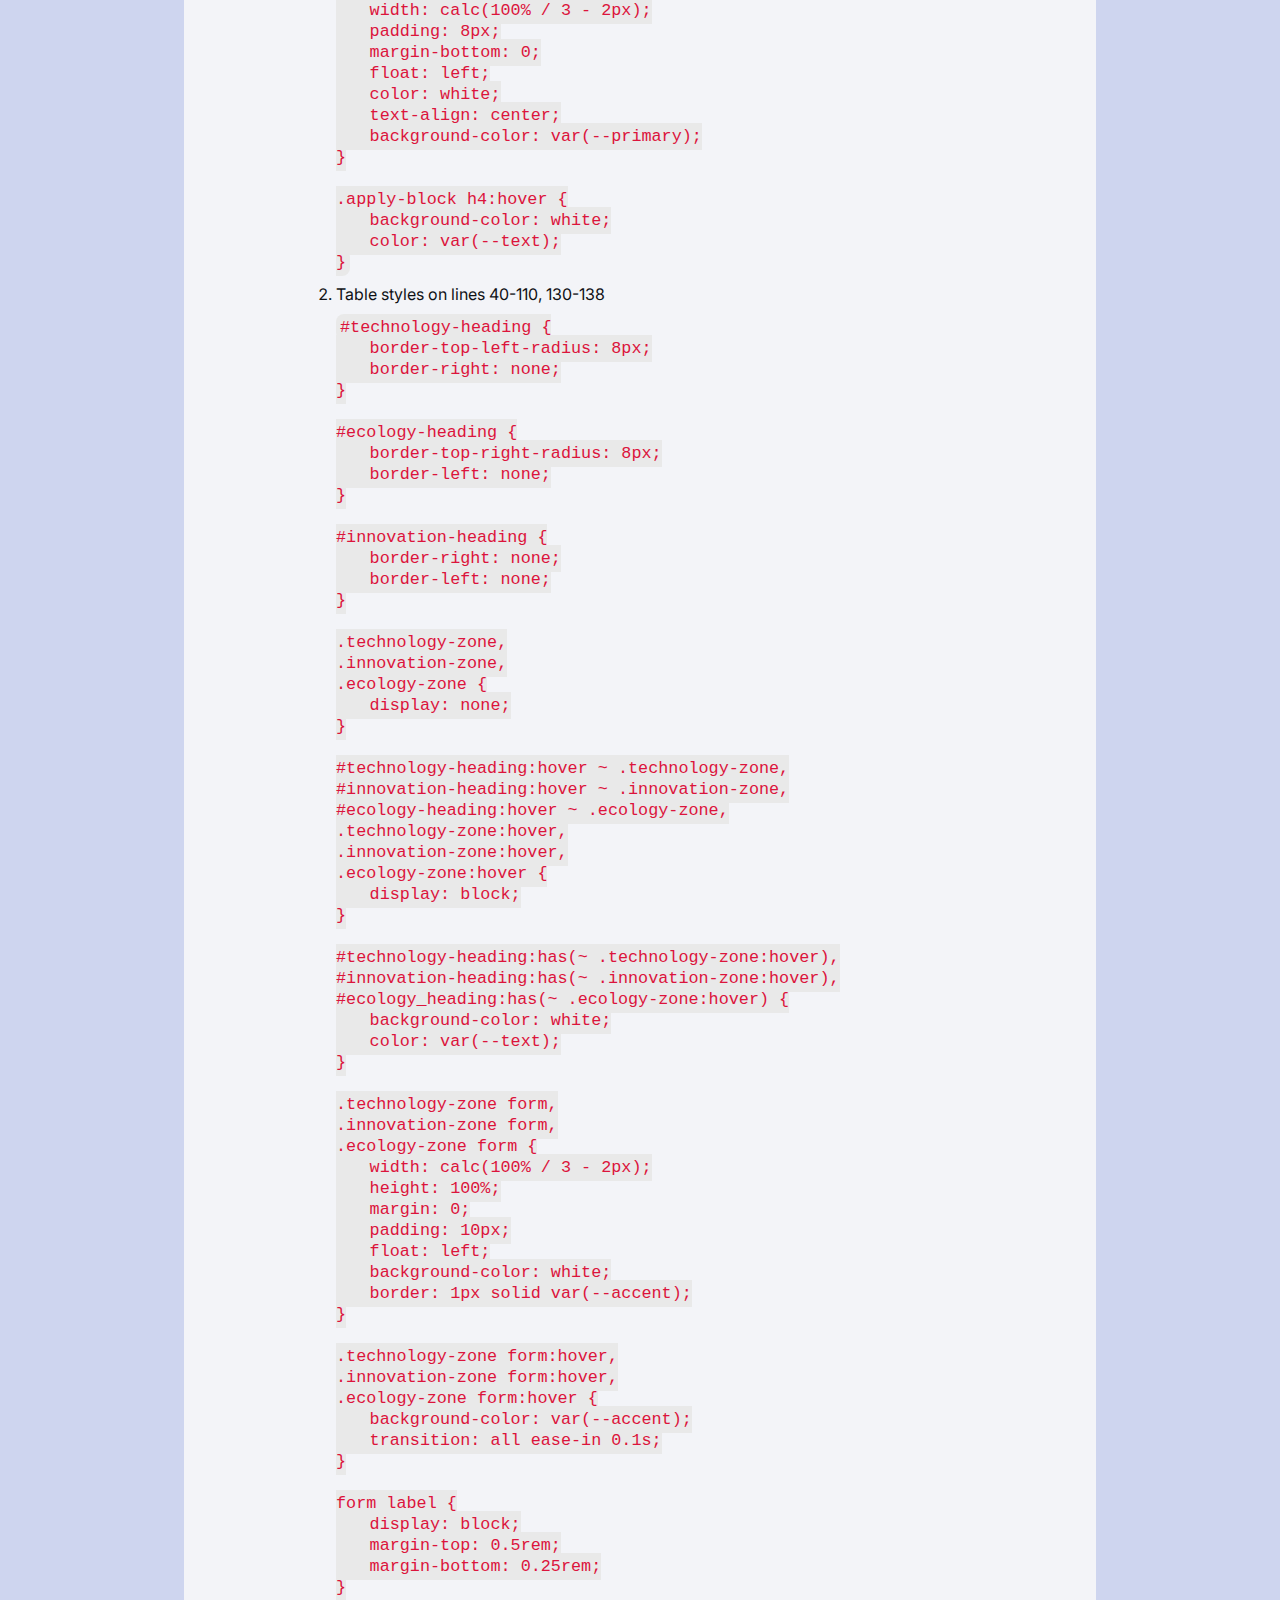
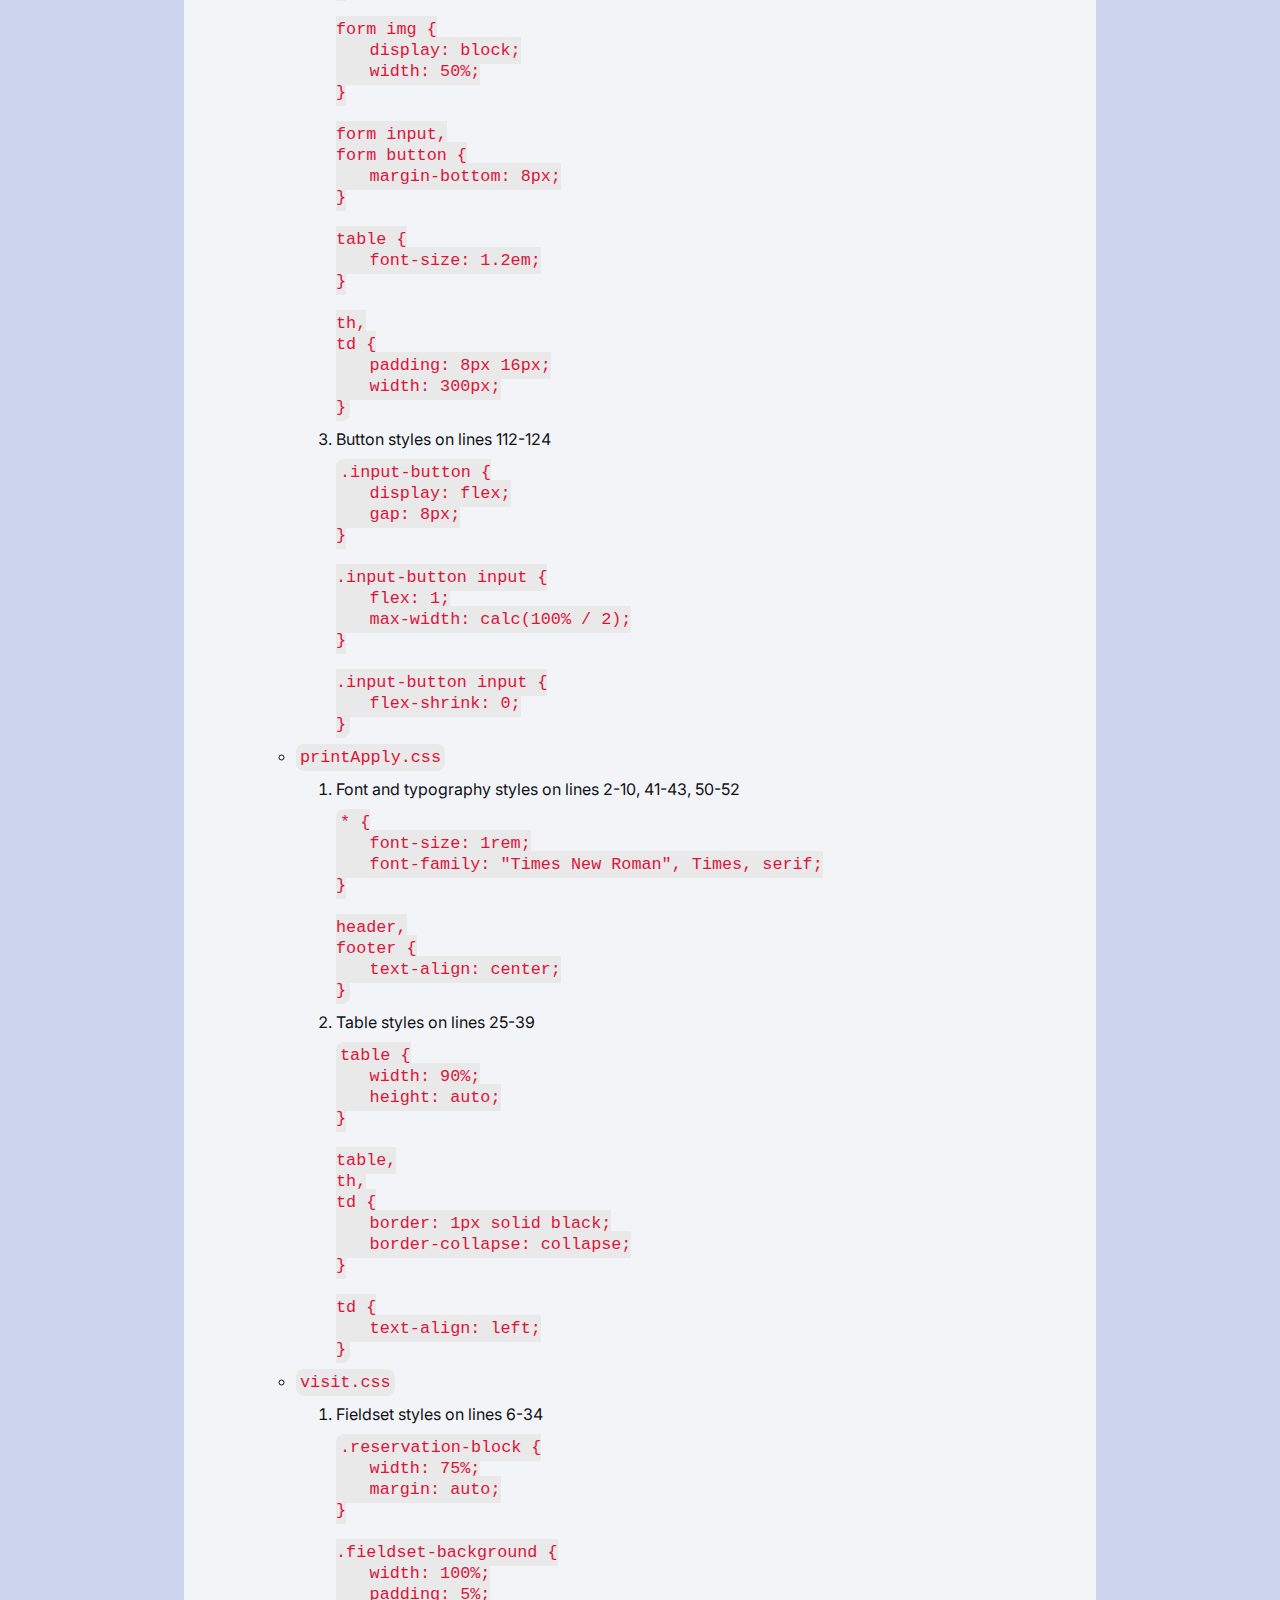
<file: pages/design.html>
<!DOCTYPE html>
<html lang="en">
  <meta charset="UTF-8" />
  <meta name="viewport" content="width=device-width, initial-scale=1.0" />
  <link rel="stylesheet" href="../assets/css/default.css" />
  <link rel="stylesheet" href="../assets/css/design.css" />
  <title>Design Page</title>
</head>
<body>
  <div class="header-navbar-container">
    <header>
      <img
      src="../assets/images/logo.png"
      width="334"
      height="100"
      alt="Visionary Innovation Hub Logo. Igniting Creativity, Leading Future"
      />
      <h1>Visionary <span class="color-effect">Innovation</span> Hub</h1>
    </header>

    <nav class="navbar" class="stroke">
      <ul>
        <li><a href="../index.html">Home</a></li>
        <li><a href="about.html">About</a></li>
        <li><a href="apply.html">Apply</a></li>
        <li><a href="visit.html">Visit</a></li>
        <li><a href="information.html">Information</a></li>
        <li><a href="contact.html">Contact</a></li>
      </ul>
    </nav>
  </div>

  <main>
      <head>
      <h4>Design Page</h4>
      <h5>Name: Yergebayev Alimkhan</h5>
      <h5>SID: 58697502</h5>

      <h4 style="text-align: center;">CSS</h4>

      <p>I tried to implement responsive design for mobile devices. However, the result is not the best.</p>

      <ul>
        <li>
          <p>
            Use of positioning schemes: static (none) < any one other
            positioning < more than one meaningful positioning
          </p>

          <ul>
            <li>
              <p><code>default.css</code></p>
              <ol>
                <li>
                  <p>Sticky positioning on line 135</p>
                  <code
                    >.navbar { <br />
                    &emsp;&emsp;background-color: var(--background2);<br />
                    &emsp;&emsp;position: sticky;<br />
                    &emsp;&emsp;top: 0;<br />}</code
                  >
                </li>
              </ol>
            </li>
            <li>
              <p><code>home.css</code></p>
              <ol>
                <li>
                  <p>Text alignment on lines 1-3</p>
                  <code>
                    .welcome-sentence { <br>
                      &emsp;&emsp;text-align: center; <br>
                    } <br>
                  </code>
                </li>
              </ol>
            </li>
            <li>
              <p><code>about.css</code></p>
              <ol>
                <li>
                  <p>Image centering using margin and width on lines 1-6</p>
                  <code>
                    .aboutimg { <br>
                      &emsp;&emsp;margin: auto; <br>
                      &emsp;&emsp;width: 75%; <br>
                      &emsp;&emsp;object-fit: cover; <br>
                      &emsp;&emsp;border-radius: 8px; <br>
                    }
                  </code>
                </li>
              </ol>
            </li>
            <li>
              <p><code>apply.css</code></p>
              <ol>
                <li>
                  <p>Float positioning on lines 29, 84</p>
                  <code>
                    .apply-block h4 { <br>
                      &emsp;&emsp;width: calc(100% / 3 - 2px); <br>
                      &emsp;&emsp;padding: 8px; <br>
                      &emsp;&emsp;margin-bottom: 0; <br>
                      &emsp;&emsp;float: left; <br>
                      &emsp;&emsp;color: white; <br>
                      &emsp;&emsp;text-align: center; <br>
                      &emsp;&emsp;background-color: var(--primary); <br>
                    } <br>
                    <br>
                    .technology-zone form, <br>
                    .innovation-zone form, <br>
                    .ecology-zone form { <br>
                      &emsp;&emsp;width: calc(100% / 3 - 2px); <br>
                      &emsp;&emsp;height: 100%; <br>
                      &emsp;&emsp;margin: 0; <br>
                      &emsp;&emsp;padding: 10px; <br>
                      &emsp;&emsp;float: left; <br>
                      &emsp;&emsp;background-color: white; <br>
                      &emsp;&emsp;border: 1px solid var(--accent); <br>
                    }
                  </code>
                </li>
                <li>
                  <p>Flexbox display/positioning</p>
                  <code>
                    .input-button { <br>
                      &emsp;&emsp;display: flex; <br>
                      &emsp;&emsp;gap: 8px; <br>
                    } <br>
                    <br>
                    .input-button input { <br>
                      &emsp;&emsp;flex: 1; <br>
                      &emsp;&emsp;max-width: calc(100% / 2); <br>
                    } <br>
                    <br>
                    .input-button input { <br>
                      &emsp;&emsp;flex-shrink: 0; <br>
                    }
                  </code>
                </li>
                <li>
                  <p>Positioning using sibling combinators and :has() selector on lines 61-75</p>
                  <code>
                    #technology-heading:hover ~ .technology-zone, <br>
                    #innovation-heading:hover ~ .innovation-zone, <br>
                    #ecology-heading:hover ~ .ecology-zone, <br>
                    .technology-zone:hover, <br>
                    .innovation-zone:hover, <br>
                    .ecology-zone:hover { <br>
                      &emsp;&emsp;display: block; <br>
                    } <br>
                    <br>
                    #technology-heading:has(~ .technology-zone:hover), <br>
                    #innovation-heading:has(~ .innovation-zone:hover), <br>
                    #ecology_heading:has(~ .ecology-zone:hover) { <br>
                      &emsp;&emsp;background-color: white; <br>
                      &emsp;&emsp;color: var(--text); <br>
                    }
                  </code>
                </li>
              </ol>
            </li>
            <li>
              <p><code>visit.css</code></p>
              <ol>
                <li>
                  <p>Center alignment on lines 6-9</p>
                  <code>
                    .reservation-block { <br>
                      &emsp;&emsp;width: 75%; <br>
                      &emsp;&emsp;margin: auto; <br>
                    }
                  </code>
                </li>
                <li>
                  <p>Inline block layout on line 62</p>
                  <code>
                    label { <br>
                      &emsp;&emsp;width: 140px; <br>
                      &emsp;&emsp;display: inline-block; <br>
                      &emsp;&emsp;text-align: right; <br>
                    }
                  </code>
                </li>
              </ol>
            </li>
            <li>
              <p><code>program.css</code></p>
              <ol>
                <li>
                  <p>Horizontal centering using margins on lines 1-4</p>
                  <code>
                    .table-container { <br>
                      &emsp;&emsp;margin-left: auto; <br>
                      &emsp;&emsp;margin-right: auto; <br>
                    }
                  </code>
                </li>
              </ol>
            </li>
            <li>
              <p><code>contact.css</code></p>
              <ol>
                <li>
                  <p>Flexbox layout</p>
                  <code>
                    .contact-block { <br>
                      &emsp;&emsp;display: flex; <br>
                      &emsp;&emsp;justify-content: center; <br>
                    }
                  </code>
                </li>
              </ol>
            </li>
          </ul>
        </li>
        <li>
          <p>
            Apply two different kinds of CSS3 techniques: basic (round corner,
            gradient, transform, etc.) < transition < animation
          </p>

          <ul>
            <li>
              <p><code>default.css</code></p>
              <ol>
                <li>
                  <p>Rounded corners in a table on lines 209-215</p>
                  <code
                    >thead tr th:first-of-type { <br />
                    &emsp;&emsp;border-top-left-radius: 8px; <br />
                    } <br />
                    thead tr th:last-of-type { <br />
                    &emsp;&emsp;border-top-right-radius: 8px; <br />
                    }</code
                  >
                </li>
                <li>
                  <p>Header gradient on lines 125-129</p>
                  <code>
                    .color-effect { <br />
                    &emsp;&emsp;background: linear-gradient(120deg,
                    var(--primary), <br />
                    &emsp;&emsp;var(--accent)); <br />
                    &emsp;&emsp;background-clip: text; <br />
                    &emsp;&emsp;color: transparent; <br />
                    }
                  </code>
                </li>
                <li>
                  <p>Button transition on hover on lines 156-161</p>
                  <code>
                    .navbar a:hover { <br />
                    &emsp;&emsp;color: var(--primary); <br />
                    &emsp;&emsp;padding: 20px 20px 16px 20px; <br />
                    &emsp;&emsp;border-bottom: 4px solid var(--accent); <br />
                    &emsp;&emsp;transition: all 0.1s ease; <br />
                    }
                  </code>
                </li>
                <li>
                  <p>Button transition on click on lines 163-168</p>
                  <code>
                    .navbar a:active { <br />
                    &emsp;&emsp;color: #425276; <br />
                    &emsp;&emsp;padding: 20px 20px 16px 20px; <br />
                    &emsp;&emsp;border-bottom: 4px solid #53658f; <br />
                    &emsp;&emsp;transition: all 0.1s ease; <br />
                    }
                  </code>
                </li>
                <li>
                  <p>Transition on line 247</p>
                  <code>
                    .primary-button { &emsp;&emsp;margin-top: 8px; <br />
                    &emsp;&emsp;padding: 0.5em 2em; <br />
                    &emsp;&emsp;background-color: var(--primary); <br />
                    &emsp;&emsp;color: white; <br />
                    &emsp;&emsp;border-radius: 0.5rem; <br />
                    &emsp;&emsp;transition: transform ease 0.2s, box-shadow ease
                    0.2s; <br />
                    &emsp;&emsp;display: inline-block; <br />
                    &emsp;&emsp;box-shadow: 0 0 20px rgba(0, 0, 0, 0.15); <br />
                    } <br />
                  </code>
                </li>
              </ol>
            </li>
            <li>
              <p><code>about.css</code></p>
              <ol>
                <li>
                  <p>Rounded corners on lines 5, 11, 24</p>
                  <code>
                    .aboutimg { <br>
                      &emsp;&emsp;margin: auto; <br>
                      &emsp;&emsp;width: 75%; <br>
                      &emsp;&emsp;object-fit: cover; <br>
                      &emsp;&emsp;border-radius: 8px; <br>
                    } <br>
                    <br>
                    .paragraphs { <br>
                      &emsp;&emsp;padding: 0px 8px; <br>
                      &emsp;&emsp;border: 1px solid var(--accent); <br>
                      &emsp;&emsp;border-radius: 8px; <br>
                    } <br>
                    <br>
                    caption { <br>
                      &emsp;&emsp;color: white; <br>
                      &emsp;&emsp;background-color: var(--primary); <br>
                      &emsp;&emsp;font-weight: bold; <br>
                      &emsp;&emsp;border-radius: 8px 8px 0 0; <br>
                      &emsp;&emsp;overflow: hidden; <br>
                    }
                  </code>
                </li>
              </ol>
            </li>
            <li>
              <p><code>apply.css</code></p>
              <ol>
                <li>
                  <p>Rounded corners on lines 14, 41, 46</p>
                  <code>
                    .apply-block { <br>
                      &emsp;&emsp;width: 80%; <br>
                      &emsp;&emsp;padding: 12px; <br>
                      &emsp;&emsp;margin: 0 auto; <br>
                      &emsp;&emsp;border: 3px solid var(--accent); <br>
                      &emsp;&emsp;border-radius: 8px; <br>
                      &emsp;&emsp;background-color: var(--secondary); <br>
                      &emsp;&emsp;box-shadow: 0 0 20px rgba(0, 0, 0, 0.15); <br>
                    } <br>
                    <br>
                    #technology-heading { <br>
                      &emsp;&emsp;border-top-left-radius: 8px; <br>
                      &emsp;&emsp;border-right: none; <br>
                    } <br>
                    <br>
                    #ecology-heading { <br>
                      &emsp;&emsp;border-top-right-radius: 8px; <br>
                      &emsp;&emsp;border-left: none; <br>
                    }
                  </code>
                </li>
                <li>
                  <p>Shadow on line 16</p>
                  <code>
                    .apply-block { <br>
                      &emsp;&emsp;width: 80%; <br>
                      &emsp;&emsp;padding: 12px; <br>
                      &emsp;&emsp;margin: 0 auto; <br>
                      &emsp;&emsp;border: 3px solid var(--accent); <br>
                      &emsp;&emsp;border-radius: 8px; <br>
                      &emsp;&emsp;background-color: var(--secondary); <br>
                      &emsp;&emsp;box-shadow: 0 0 20px rgba(0, 0, 0, 0.15); <br>
                    }
                  </code>
                </li>
                <li>
                  <p>Transition on forms hover on lines 89-94</p>
                  <code>
                    .technology-zone form:hover, <br>
                    .innovation-zone form:hover, <br>
                    .ecology-zone form:hover { <br>
                      &emsp;&emsp;background-color: var(--accent); <br>
                      &emsp;&emsp;transition: all ease-in 0.1s; <br>
                    } <br>
                  </code>
                </li>
              </ol>
            </li>
            <li>
              <p><code>printApply.css</code></p>
              <ol>
                <li>
                  <p>Rounded corners on line 47</p>
                  <code>
                    input { <br>
                      &emsp;&emsp;background: white; <br>
                      &emsp;&emsp;border-radius: 8px; <br>
                    }
                  </code>
                </li>
              </ol>
            </li>
            <li>
              <p><code>visit.css</code></p>
              <ol>
                <li>
                  <p>Rounded corners on lines 15, 22, 30, 55, 71</p>
                  <code>
                    .fieldset-background { <br>
                      &emsp;&emsp;width: 100%; <br>
                      &emsp;&emsp;padding: 5%; <br>
                      &emsp;&emsp;background: var(--secondary); <br>
                      &emsp;&emsp;border-radius: 8px; <br>
                      &emsp;&emsp;box-shadow: 0 0 20px rgba(0, 0, 0, 0.15); <br>
                    } <br>
                    <br>
                    fieldset { <br>
                      &emsp;&emsp;padding: 5%; <br>
                      &emsp;&emsp;border: 3px solid var(--accent); <br>
                      &emsp;&emsp;border-radius: 8px; <br>
                      &emsp;&emsp;background-color: var(--primary); <br>
                    } <br>
                    <br>
                    fieldset legend { <br>
                      &emsp;&emsp;color: white; <br>
                      &emsp;&emsp;background: var(--accent); <br>
                      &emsp;&emsp;padding: 10px; <br>
                      &emsp;&emsp;border-radius: 8px; <br>
                      &emsp;&emsp;font-size: 1rem; <br>
                      &emsp;&emsp;font-weight: bold; <br>
                      &emsp;&emsp;box-shadow: 0 0 20px rgba(0, 0, 0, 0.15); <br>
                    }
                    <br>
                    .input input, <br>
                    select { <br>
                      &emsp;&emsp;width: 200px; <br>
                      &emsp;&emsp;border: 2px solid var(--accent); <br>
                      &emsp;&emsp;padding: 10px; <br>
                      &emsp;&emsp;background: white; <br>
                      &emsp;&emsp;outline: none; <br>
                      &emsp;&emsp;border-radius: 8px; <br>
                      &emsp;&emsp;font-size: 1rem; <br>
                      &emsp;&emsp;font-weight: bold; <br>
                    } <br>
                    <br>
                    .buttons input { <br>
                      &emsp;&emsp;text-align: center; <br>
                      &emsp;&emsp;margin-top: 1rem; <br>
                      &emsp;&emsp;padding: 10px 20px; <br>
                      &emsp;&emsp;border: 2px solid var(--accent); <br>
                      &emsp;&emsp;border-radius: 8px; <br>
                      &emsp;&emsp;background: var(--primary); <br>
                      &emsp;&emsp;color: white; <br>
                      &emsp;&emsp;font-weight: bold; <br>
                    }
                  </code>
                </li>
                <li>
                  <p>Shadow on lines 16, 33</p>
                  <code>
                    .fieldset-background { <br>
                      &emsp;&emsp;width: 100%; <br>
                      &emsp;&emsp;padding: 5%; <br>
                      &emsp;&emsp;background: var(--secondary); <br>
                      &emsp;&emsp;border-radius: 8px; <br>
                      &emsp;&emsp;box-shadow: 0 0 20px rgba(0, 0, 0, 0.15); <br>
                    } <br>
                    <br>
                    fieldset legend { <br>
                      &emsp;&emsp;color: white; <br>
                      &emsp;&emsp;background: var(--accent); <br>
                      &emsp;&emsp;padding: 10px; <br>
                      &emsp;&emsp;border-radius: 8px; <br>
                      &emsp;&emsp;font-size: 1rem; <br>
                      &emsp;&emsp;font-weight: bold; <br>
                      &emsp;&emsp;box-shadow: 0 0 20px rgba(0, 0, 0, 0.15); <br>
                    }
                  </code>
                </li>
                <li>
                  <p>Transition on lines 77-86</p>
                  <code>
                  .buttons input:hover { <br>
                    &emsp;&emsp;background: var(--accent); <br>
                    &emsp;&emsp;transition: all 0.1s ease; <br>
                  } <br>
                  <br>
                  .buttons input:active { <br>
                    &emsp;&emsp;border: 2px solid var(--secondary); <br>
                    &emsp;&emsp;background: var(--secondary); <br>
                    &emsp;&emsp;transition: all 0.1s ease; <br>
                  } <br>
                  </code>
                </li>
              </ol>
            </li>
            <li>
              <p><code>program.css</code></p>
              <ol>
                <li>
                  <p>Responsive video width on lines 19-21</p>
                  <code>
                    video { <br>
                      &emsp;&emsp;width: 100%; <br>
                    }
                  </code>
                </li>
              </ol>
            </li>
          </ul>
        </li>
        <li>
          <p>How styles are grouped into style sheet(s)/embedded style</p>

          <ul>
            <li>
              <p><code>default.css</code></p>
              <ol>
                <li>
                  <p>Universal box sizing on lines 3-7</p>
                  <code>
                    *, <br />
                    *::before, <br />
                    *::after { <br />
                    &emsp;&emsp;box-sizing: border-box; <br />
                    }
                  </code>
                </li>
                <li>
                  <p>Grid layout styles on lines 85-89</p>
                  <code>
                    .columns { <br />
                    &emsp;&emsp;display: grid; <br />
                    &emsp;&emsp;grid-template-columns: 1fr 1fr; <br />
                    &emsp;&emsp;gap: 1rem; <br />
                    }
                  </code>
                </li>
                <li>
                  <p>Import of Inter font on line 1</p>
                  <code>
                    @import url("https://fonts.googleapis.com/css?family=Inter:700|Inter:400");
                  </code>
                </li>
                <li>
                  <p>Font and typography styles on lines 22-81</p>
                  <code>
                    body { <br>
                      &emsp;&emsp;font-family: "Inter"; <br>
                      &emsp;&emsp;font-weight: 400; <br>
                      &emsp;&emsp;color: var(--text); <br>
                    } <br>
                    <br>
                    p, <br>
                    h3, <br>
                    h4, <br>
                    h5 { <br>
                      &emsp;&emsp;text-align: justify; <br>
                    } <br>
                    <br>
                    h1, <br>
                    h2, <br>
                    h3, <br>
                    h4, <br>
                    h5 { <br>
                      &emsp;&emsp;font-family: "Inter"; <br>
                      &emsp;&emsp;font-weight: 700; <br>
                    } <br>
                    <br>
                    html { <br>
                      &emsp;&emsp;font-size: 100%; /* 16px */ <br>
                    } <br>
                    <br>
                    h1 { <br>
                      &emsp;&emsp;font-size: 4.21rem; /* 67.36px */ <br>
                    } <br>
                    <br>
                    h2 { <br>
                      &emsp;&emsp;font-size: 3.158rem; /* 50.56px */ <br>
                    } <br>
                    <br>
                    h3 { <br>
                      &emsp;&emsp;font-size: 2.369rem; /* 37.92px */ <br>
                    } <br>
                    <br>
                    h4 { <br>
                      &emsp;&emsp;font-size: 1.777rem; /* 28.48px */ <br>
                    } <br>
                    <br>
                    h5 { <br>
                      &emsp;&emsp;font-size: 1.333rem; /* 21.28px */ <br>
                    } <br>
                    <br>
                    small { <br>
                      &emsp;&emsp;font-size: 0.75rem; /* 12px */ <br>
                    } <br>
                    <br>
                    a { <br>
                      &emsp;&emsp;text-decoration: none; <br>
                    } <br>
                    <br>
                    button, <br>
                    input, <br>
                    textarea, <br>
                    select { <br>
                      &emsp;&emsp;font: inherit; <br>
                    } <br>
                  </code>
                </li>
                <li>
                  <p>Media queries on lines 98-103, 116-121, 185-190, 273-278</p>
                  <code>
                    @media (max-width: 650px) { <br>
                      &emsp;&emsp;body { <br>
                        &emsp;&emsp;&emsp;&emsp;margin: 0px; <br>
                        &emsp;&emsp;&emsp;&emsp;background-color: var(--background1); <br>
                        &emsp;&emsp;} <br>
                    } <br>
                    <br>
                    @media (max-width: 650px) { <br>
                      &emsp;&emsp;.header-navbar-container { <br>
                        &emsp;&emsp;&emsp;&emsp;margin: 0px; <br>
                        &emsp;&emsp;&emsp;&emsp;background-color: var(--background2); <br>
                        &emsp;&emsp;} <br>
                    } <br>
                    <br>
                    @media (max-width: 650px) { <br>
                      &emsp;&emsp;main { <br>
                        &emsp;&emsp;&emsp;&emsp;margin: auto; <br>
                        &emsp;&emsp;&emsp;&emsp;width: 100%; <br>
                        &emsp;&emsp;} <br>
                    } <br>
                    <br>
                    @media (max-width: 650px) { <br>
                      &emsp;&emsp;.footer-container { <br>
                        &emsp;&emsp;&emsp;&emsp;margin: 0; <br>
                        &emsp;&emsp;&emsp;&emsp;background-color: var(--background2); <br>
                        &emsp;&emsp;} <br>
                    }
                  </code>
                </li>
                <li>
                  <p>Table styles on lines 194-237</p>
                  <code>
                    table { <br>
                      &emsp;&emsp;border-collapse: collapse; <br>
                      &emsp;&emsp;margin: 25px 0; <br>
                      &emsp;&emsp;font-size: 0.9em; <br>
                      &emsp;&emsp;text-align: center; <br>
                      &emsp;&emsp;box-shadow: 0 0 20px rgba(0, 0, 0, 0.15); <br>
                      &emsp;&emsp;max-height: 150px; <br>
                    } <br>
                    <br>
                    thead tr { <br>
                      &emsp;&emsp;background-color: var(--primary); <br>
                      &emsp;&emsp;color: white; <br>
                      &emsp;&emsp;font-weight: bold; <br>
                    } <br>
                    <br>
                    thead tr th:first-of-type { <br>
                      &emsp;&emsp;border-top-left-radius: 8px; <br>
                    } <br>
                    <br>
                    thead tr th:last-of-type { <br>
                      &emsp;&emsp;border-top-right-radius: 8px; <br>
                    } <br>
                    <br>
                    th, <br>
                    td { <br>
                      &emsp;&emsp;padding: 8px 8px; <br>
                    } <br>
                    <br>
                    tbody tr { <br>
                      &emsp;&emsp;background-color: var(--background1); <br>
                      &emsp;&emsp;border-bottom: 1px solid #dddddd; <br>
                    } <br>
                    <br>
                    tbody tr:nth-of-type(even) { <br>
                      &emsp;&emsp;background-color: #f3f3f3; <br>
                    } <br>
                    <br>
                    tbody tr:hover { <br>
                      &emsp;&emsp;background-color: var(--accent); <br>
                    } <br>
                    <br>
                    tbody tr:last-of-type { <br>
                      &emsp;&emsp;border-bottom: 2px solid var(--primary); <br>
                    } <br>
                  </code>
                </li>
                <li>
                  <p>Button styles on lines 241-258</p>
                  <code>
                    .primary-button { <br>
                      &emsp;&emsp;margin-top: 8px; <br>
                      &emsp;&emsp;padding: 0.5em 2em; <br>
                      &emsp;&emsp;background-color: var(--primary); <br>
                      &emsp;&emsp;color: white; <br>
                      &emsp;&emsp;border-radius: 0.5rem; <br>
                      &emsp;&emsp;transition: transform ease 0.2s, box-shadow ease 0.2s; <br>
                      &emsp;&emsp;display: inline-block; <br>
                      &emsp;&emsp;box-shadow: 0 0 20px rgba(0, 0, 0, 0.15); <br>
                    } <br>
                    <br>
                    .primary-button:hover { <br>
                      &emsp;&emsp;background-color: #475c8b; <br>
                    } <br>
                    <br>
                    .primary-button:active { <br>
                      &emsp;&emsp;background-color: #40527a; <br>
                    } <br>
                  </code>
                </li>
                <li>
                  <p>Footer styles on lines 262-271</p>
                  <code>
                    footer { <br>
                      &emsp;&emsp;text-align: center; <br>
                      &emsp;&emsp;margin: auto; <br>
                      &emsp;&emsp;width: 75%; <br>
                    } <br>
                    <br>
                    footer p { <br>
                      &emsp;&emsp;margin-bottom: 0; <br>
                      &emsp;&emsp;text-align: center; <br>
                    } <br>
                  </code>
                </li>
              </ol>
            </li>
            <li>
              <p><code>about.css</code></p>
              <ol>
                <li>
                  <p>Layout styles on lines 1-6, 14-18</p>
                  <code>
                    .aboutimg { <br>
                      &emsp;&emsp;margin: auto; <br>
                      &emsp;&emsp;width: 75%; <br>
                      &emsp;&emsp;object-fit: cover; <br>
                      &emsp;&emsp;border-radius: 8px; <br>
                    } <br>
                    <br>
                    .table-container { <br>
                      &emsp;&emsp;max-width: 100%; <br>
                      &emsp;&emsp;overflow-x: none; <br>
                      &emsp;&emsp;margin-top: -25px; <br>
                    } <br>
                  </code>
                </li>
                <li>
                  <p>Table styles on lines 14-34</p>
                  <code>
                    .table-container { <br>
                      &emsp;&emsp;max-width: 100%; <br>
                      &emsp;&emsp;overflow-x: none; <br>
                      &emsp;&emsp;margin-top: -25px; <br>
                    } <br>
                    <br>
                    caption { <br>
                      &emsp;&emsp;color: white; <br>
                      &emsp;&emsp;background-color: var(--primary); <br>
                      &emsp;&emsp;font-weight: bold; <br>
                      &emsp;&emsp;border-radius: 8px 8px 0 0; <br>
                      &emsp;&emsp;overflow: hidden; <br>
                    } <br>
                    <br>
                    thead tr th:first-of-type { <br>
                      &emsp;&emsp;border-top-left-radius: 0; <br>
                    } <br>
                    <br>
                    thead tr th:last-of-type { <br>
                      &emsp;&emsp;border-top-right-radius: 0; <br>
                    }
                  </code>
                  <li>
                    <p>Border styles on lines 8-12</p>
                    <code>
                      .paragraphs { <br>
                        &emsp;&emsp;padding: 0px 8px; <br>
                        &emsp;&emsp;border: 1px solid var(--accent); <br>
                        &emsp;&emsp;border-radius: 8px; <br>
                      }
                    </code>
                  </li>
                </li>
              </ol>
            </li>
            <li>
              <p><code>apply.css</code></p>
              <ol>
                <li>
                  <p>Typography styles on lines 1-3, 19-38</p>
                  <code>
                    #welcome { <br>
                      &emsp;&emsp;text-align: center; <br>
                    } <br>
                    <br>
                    .apply-block h3 { <br>
                      &emsp;&emsp;color: white; <br>
                      &emsp;&emsp;text-align: center; <br>
                      &emsp;&emsp;margin-bottom: 0.5rem; <br>
                    } <br>
                    <br>
                    .apply-block h4 { <br>
                      &emsp;&emsp;width: calc(100% / 3 - 2px); <br>
                      &emsp;&emsp;padding: 8px; <br>
                      &emsp;&emsp;margin-bottom: 0; <br>
                      &emsp;&emsp;float: left; <br>
                      &emsp;&emsp;color: white; <br>
                      &emsp;&emsp;text-align: center; <br>
                      &emsp;&emsp;background-color: var(--primary); <br>
                    } <br>
                    <br>
                    .apply-block h4:hover { <br>
                      &emsp;&emsp;background-color: white; <br>
                      &emsp;&emsp;color: var(--text); <br>
                    }
                  </code>
                </li>
                <li>
                  <p>Table styles on lines 40-110, 130-138</p>
                  <code>
                    #technology-heading { <br>
                      &emsp;&emsp;border-top-left-radius: 8px; <br>
                      &emsp;&emsp;border-right: none; <br>
                    } <br>
                    <br>
                    #ecology-heading { <br>
                      &emsp;&emsp;border-top-right-radius: 8px; <br>
                      &emsp;&emsp;border-left: none; <br>
                    } <br>
                    <br>
                    #innovation-heading { <br>
                      &emsp;&emsp;border-right: none; <br>
                      &emsp;&emsp;border-left: none; <br>
                    } <br>
                    <br>
                    .technology-zone, <br>
                    .innovation-zone, <br>
                    .ecology-zone { <br>
                      &emsp;&emsp;display: none; <br>
                    } <br>
                    <br>
                    #technology-heading:hover ~ .technology-zone, <br>
                    #innovation-heading:hover ~ .innovation-zone, <br>
                    #ecology-heading:hover ~ .ecology-zone, <br>
                    .technology-zone:hover, <br>
                    .innovation-zone:hover, <br>
                    .ecology-zone:hover { <br>
                      &emsp;&emsp;display: block; <br>
                    } <br>
                    <br>
                    #technology-heading:has(~ .technology-zone:hover), <br>
                    #innovation-heading:has(~ .innovation-zone:hover), <br>
                    #ecology_heading:has(~ .ecology-zone:hover) { <br>
                      &emsp;&emsp;background-color: white; <br>
                      &emsp;&emsp;color: var(--text); <br>
                    } <br>
                    <br>
                    .technology-zone form, <br>
                    .innovation-zone form, <br>
                    .ecology-zone form { <br>
                      &emsp;&emsp;width: calc(100% / 3 - 2px); <br>
                      &emsp;&emsp;height: 100%; <br>
                      &emsp;&emsp;margin: 0; <br>
                      &emsp;&emsp;padding: 10px; <br>
                      &emsp;&emsp;float: left; <br>
                      &emsp;&emsp;background-color: white; <br>
                      &emsp;&emsp;border: 1px solid var(--accent); <br>
                    } <br>
                    <br>
                    .technology-zone form:hover, <br>
                    .innovation-zone form:hover, <br>
                    .ecology-zone form:hover { <br>
                      &emsp;&emsp;background-color: var(--accent); <br>
                      &emsp;&emsp;transition: all ease-in 0.1s; <br>
                    } <br>
                    <br>
                    form label { <br>
                      &emsp;&emsp;display: block; <br>
                      &emsp;&emsp;margin-top: 0.5rem; <br>
                      &emsp;&emsp;margin-bottom: 0.25rem; <br>
                    } <br>
                    <br>
                    form img { <br>
                      &emsp;&emsp;display: block; <br>
                      &emsp;&emsp;width: 50%; <br>
                    } <br>
                    <br>
                    form input, <br>
                    form button { <br>
                      &emsp;&emsp;margin-bottom: 8px; <br>
                    } <br>
                    <br>
                    table { <br>
                      &emsp;&emsp;font-size: 1.2em; <br>
                    } <br>
                    <br>
                    th, <br>
                    td { <br>
                      &emsp;&emsp;padding: 8px 16px; <br>
                      &emsp;&emsp;width: 300px; <br>
                    } <br>
                  </code>
                </li>
                <li>
                  <p>Button styles on lines 112-124</p>
                  <code>
                    .input-button { <br>
                      &emsp;&emsp;display: flex; <br>
                      &emsp;&emsp;gap: 8px; <br>
                    } <br>
                    <br>
                    .input-button input { <br>
                      &emsp;&emsp;flex: 1; <br>
                      &emsp;&emsp;max-width: calc(100% / 2); <br>
                    } <br>
                    <br>
                    .input-button input { <br>
                      &emsp;&emsp;flex-shrink: 0; <br>
                    }
                  </code>
                </li>
              </ol>
            </li>
            <li>
              <p><code>printApply.css</code></p>
              <ol>
                <li>
                  <p>Font and typography styles on lines 2-10, 41-43, 50-52</p>
                  <code>
                    * { <br>
                      &emsp;&emsp;font-size: 1rem; <br>
                      &emsp;&emsp;font-family: "Times New Roman", Times, serif; <br>
                    } <br>
                    <br>
                    header, <br>
                    footer { <br>
                      &emsp;&emsp;text-align: center; <br>
                    }
                  </code>
                </li>
                <li>
                  <p>Table styles on lines 25-39</p>
                  <code>
                    table { <br>
                      &emsp;&emsp;width: 90%; <br>
                      &emsp;&emsp;height: auto; <br>
                    } <br>
                    <br>
                    table, <br>
                    th, <br>
                    td { <br>
                      &emsp;&emsp;border: 1px solid black; <br>
                      &emsp;&emsp;border-collapse: collapse; <br>
                    } <br>
                    <br>
                    td { <br>
                      &emsp;&emsp;text-align: left; <br>
                    } <br>
                  </code>
                </li>
              </ol>
            </li>
            <li>
              <p><code>visit.css</code></p>
              <ol>
                <li>
                  <p>Fieldset styles on lines 6-34</p>
                  <code>
                    .reservation-block { <br>
                      &emsp;&emsp;width: 75%; <br>
                      &emsp;&emsp;margin: auto; <br>
                    } <br>
                    <br>
                    .fieldset-background { <br>
                      &emsp;&emsp;width: 100%; <br>
                      &emsp;&emsp;padding: 5%; <br>
                      &emsp;&emsp;background: var(--secondary); <br>
                      &emsp;&emsp;border-radius: 8px; <br>
                      &emsp;&emsp;box-shadow: 0 0 20px rgba(0, 0, 0, 0.15); <br>
                    } <br>
                    <br>
                    fieldset { <br>
                      &emsp;&emsp;padding: 5%; <br>
                      &emsp;&emsp;border: 3px solid var(--accent); <br>
                      &emsp;&emsp;border-radius: 8px; <br>
                      &emsp;&emsp;background-color: var(--primary); <br>
                    } <br>
                    <br>
                    fieldset legend { <br>
                      &emsp;&emsp;color: white; <br>
                      &emsp;&emsp;background: var(--accent); <br>
                      &emsp;&emsp;padding: 10px; <br>
                      &emsp;&emsp;border-radius: 8px; <br>
                      &emsp;&emsp;font-size: 1rem; <br>
                      &emsp;&emsp;font-weight: bold; <br>
                      &emsp;&emsp;box-shadow: 0 0 20px rgba(0, 0, 0, 0.15); <br>
                    }
                  </code>
                </li>
                <li>
                  <p>Input, select, label styles on lines 36-64</p>
                  <code>
                    .input { <br>
                      &emsp;&emsp;padding: 6px; <br>
                      &emsp;&emsp;width: 100%; <br>
                    } <br>
                    <br>
                    .input label { <br>
                      &emsp;&emsp;color: white; <br>
                      &emsp;&emsp;font-size: 1.125rem; <br>
                      &emsp;&emsp;font-weight: bold; <br>
                      &emsp;&emsp;margin-right: 5%; <br>
                    } <br>
                    <br>
                    .input input, <br>
                    select { <br>
                      &emsp;&emsp;width: 200px; <br>
                      &emsp;&emsp;border: 2px solid var(--accent); <br>
                      &emsp;&emsp;padding: 10px; <br>
                      &emsp;&emsp;background: white; <br>
                      &emsp;&emsp;outline: none; <br>
                      &emsp;&emsp;border-radius: 8px; <br>
                      &emsp;&emsp;font-size: 1rem; <br>
                      &emsp;&emsp;font-weight: bold; <br>
                    } <br>
                    <br>
                    label { <br>
                      &emsp;&emsp;width: 140px; <br>
                      &emsp;&emsp;display: inline-block; <br>
                      &emsp;&emsp;text-align: right; <br>
                    }
                  </code>
                </li>
                <li>
                  <p>Buttons styles on lines 77-86</p>
                  <code>
                    .buttons input:hover { <br>
                      &emsp;&emsp;background: var(--accent); <br>
                      &emsp;&emsp;transition: all 0.1s ease; <br>
                    } <br>
                    <br>
                    .buttons input:active { <br>
                      &emsp;&emsp;border: 2px solid var(--secondary); <br>
                      &emsp;&emsp;background: var(--secondary); <br>
                      &emsp;&emsp;transition: all 0.1s ease; <br>
                    }
                  </code>
                </li>
              </ol>
            </li>
            <li>
              <p><code>program.css</code></p>
              <ol>
                <li>
                  <p>Margin and alignment styles for different elements on lines 1-17</p>
                  <code>
                    .table-container { <br>
                      margin-left: auto; <br>
                      margin-right: auto; <br>
                    } <br>
                    <br>
                    .promotion-information-block { <br>
                      margin-bottom: 16px; <br>
                    } <br>
                    <br>
                    h3 { <br>
                      margin-top: 0; <br>
                      text-align: center; <br>
                    } <br>
                    <br>
                    h4 { <br>
                      margin-top: 0; <br>
                    }
                  </code>
                </li>
              </ol>
            </li>
          </ul>
        </li>
      </ul>

      <h4 style="text-align: center;">JavaScript</h4>

      <ul>
        <li>
          <p>
            Two ways of event handler setup (by JavaScript and in HTML). See the JavaScript Cookbook;
            must be used at least once. State in the Design page where the two techniques are used (i.e.,
            identify the JavaScript line no. at which the event handler is set up with what kind of method).
          </p>

          <ul>
            <li>
              <p><code>information.js</code></p>
              <ol>
                <li>
                  <p>Handling of window load on lines 31-37.</p>
                  <code>
                    window.onload = () => { <br>
                      &emsp;&emsp;getRandomPromotionalTextMessage(); <br>
                      &emsp;&emsp;setInterval(getRandomPromotionalTextMessage, 3000); <br>
                      <br>
                      &emsp;&emsp;const videoElement = document.querySelector("video"); <br>
                      &emsp;&emsp;videoElement.addEventListener("ended", switchVideo); <br>
                    };
                  </code>
                </li>
                <li>
                  <p>Handling of ending of a video on line 36.</p>
                  <code>
                    videoElement.addEventListener("ended", switchVideo);
                  </code>
                </li>
              </ol>
            </li>
            <li>
              <p><code>visit.js</code></p>
              <ol>
                <li>
                  <p>Event listener, which is triggered when the DOM is completely loaded, on lines 1-58.</p>
                  <code>
                    document.addEventListener("DOMContentLoaded", () => { <br>
                      &emsp;&emsp;... <br>
                    });
                  </code>
                </li>
                <li>
                  <p>Event listener, which is triggered by form submission, on lines 33-53.</p>
                  <code>
                    form.addEventListener("submit", (e) => { <br>
                      &emsp;&emsp;e.preventDefault(); <br>
                      <br>
                      &emsp;&emsp;const date = document.getElementById("reservation-date").value.trim(); <br>
                      &emsp;&emsp;const time = document.getElementById("reservation-time").value.trim(); <br>
                      &emsp;&emsp;const visitors = document.getElementById("number-of-visitors").value.trim(); <br>
                      <br>
                      &emsp;&emsp;if (!date || !time || !visitors) { <br>
                        &emsp;&emsp;&emsp;&emsp;showMessage("Data not completed; please re-enter"); <br>
                        &emsp;&emsp;&emsp;&emsp;return; <br>
                      &emsp;&emsp;} <br>
                      <br>
                      &emsp;&emsp;const visitorNum = parseInt(visitors); <br>
                      &emsp;&emsp;if (isNaN(visitorNum) || visitorNum < 1 || visitorNum !== Number(visitors)) { <br>
                        &emsp;&emsp;&emsp;&emsp;showMessage("Please enter a valid number of people!"); <br>
                        &emsp;&emsp;&emsp;&emsp;return; <br>
                      &emsp;&emsp;} <br>
                      <br>
                      &emsp;&emsp;const result = reserve(date, time, visitorNum); <br>
                      &emsp;&emsp;alert(result ? "Your reservation is successful!" : "Sorry, the reservation is full!", !result); <br>
                    });
                  </code>
                </li>
                <li>
                  <p>Event listener, which is triggered by form reset, on lines 55-57.</p>
                  <code>
                    form.addEventListener("reset", () => { <br>
                      &emsp;&emsp;clearMessages(); <br>
                    });
                  </code>
                </li>
              </ol>
            </li>
            <li>
              <p><code>apply.js</code></p>
              <ol>
                <li>
                  <p>Event listener, which is triggered when the DOM is completely loaded, on lines 1-58.</p>
                  <code>
                    document.addEventListener("DOMContentLoaded", () => { <br>
                      &emsp;&emsp;... <br>
                    });
                  </code>
                </li>
                <li>
                  <p>Handling heading click events on lines 51-61.</p>
                  <code>
                    document.getElementById(headerId).onclick = () => { <br>
                      &emsp;&emsp;const zones = document.querySelectorAll(".technology-zone, .innovation-zone, .ecology-zone"); <br>
                      <br>
                      &emsp;&emsp;for (let i = 0; i < zones.length; i++) { <br>
                        &emsp;&emsp;&emsp;&emsp;zones[i].style.display = "none"; <br>
                      &emsp;&emsp;} <br>
                      <br>
                      &emsp;&emsp;document.querySelector(zoneClass).style.display = "block"; <br>
                      <br>
                      &emsp;&emsp;updateHeadingStyles(headerId); <br>
                    };
                  </code>
                </li>
                <li>
                  <p>Handling click events of rank buttons on lines 82-90.</p>
                  <code>
                    rankButtons[i].onclick = (e) => { <br>
                      &emsp;&emsp;e.preventDefault(); <br>
                      &emsp;&emsp;const form = this.closest("form"); <br>
                      &emsp;&emsp;const rank = form.querySelector('input[type="number"]').value; <br>
                      &emsp;&emsp;const company = form.querySelector("label").textContent; <br>
                      &emsp;&emsp;const zone = getZoneFromForm(form); <br>
                      <br>
                      &emsp;&emsp;handleRankSelection(rank, company, zone); <br>
                    };
                  </code>
                </li>
                <li>
                  <p>Handling of submit button click on lines 220-223.</p>
                  <code>
                    document.querySelector('input[type="submit"]').parentElement.addEventListener("click", (e) => { <br>
                      &emsp;&emsp;e.preventDefault(); <br>
                      &emsp;&emsp;handleSubmission(); <br>
                    });
                  </code>
                </li>
                <li>
                  <p>Handling of reset button click on lines 225-228.</p>
                  <code>
                    document.querySelector('input[type="reset"]').parentElement.addEventListener("click", (e) => { <br>
                      &emsp;&emsp;e.preventDefault(); <br>
                      &emsp;&emsp;clearTable(); <br>
                    });
                  </code>
                </li>
              </ol>
            </li>
          </ul>
        </li>
        <li>
          <p>
            In June 2015, ECMAScript 6 was officially adopted as an international standard. Its goal is to
            make the JavaScript language usable for writing complex, large-scale applications and to become
            an enterprise-level development language. Currently, browser support for ES6 can be viewed at
            kangax.github.io/compat-table/es6/. To encourage students to engage with the latest advances in
            JavaScript, this assignment will give bonuses for using the following ES6 features. Indicate on
            the Design page where ES6 features are used and which features are used. (i.e., indicate the
            JavaScript line number and explain the use of the feature to convince the Teaching Assistant
            that you are not just copying sample code and using it for the sake of using it). <br>
            (1)  let and const <br>
            (2)  set and map <br>
            (3)  class <br>
          </p>

          <ul>
            <li>
              <p><code>information.js</code></p>
              <ol>
                <li>
                  <p>Constant array of promotional text messages on lines 1-5.</p>
                  <code>
                    const promotionalTextMessages = [ <br>
                    &emsp;&emsp;"Join  our  company  in Technology Zone of Visionary Innovation Hub for unparalleled opportunities in cutting-edge tech development! 15 QUOTAS LEFT!", <br>
                    &emsp;&emsp;"Become part of the Innovation Zone at  Visionary Innovation Hub, where creativity meets research for  groundbreaking solutions! 10 QUOTAS LEFT!", <br>
                    &emsp;&emsp;"Discover  the  Eco  Zone  at  Visionary  Innovation  Hub,  dedicated  to  sustainable practices  and technologies  for a greener future! 12 QUOTAS LEFT!", <br>
                    ];
                  </code>
                </li>
                <li>
                  <p>
                    Constant <code>promotionText</code>, which selects h4 element that contains promotion text, and constant <code>randomIndex</code>,
                    which generates random index for random choice of promotion text from <code>promotionalTextMessages</code> array, on lines 8-9.
                  </p>
                  <code>
                    const promotionText = document.querySelector(".promotion-information-block h4");
                  </code>
                </li>
                <li>
                  <p>
                    <code>videoElement</code> constant queries the video tag. <code>currentSrc</code> constant contains the <code>src</code> attribute value of videoElement.
                    <code>video1</code> and <code>video2</code> constants hold urls of two videos. <code>newSrc</code> checks if <code>currentSrc</code> contains the url of video1
                    and changes it to the other video if true, and keeps the same if false. Lines: 14-19.
                  </p>
                  <code>
                    const videoElement = document.querySelector("video"); <br>
                    const currentSrc = videoElement.querySelector("source").src; <br>
                    const video1 = "https://personal.cs.cityu.edu.hk/~cs2204/2024/video/video1.mp4"; <br>
                    const video2 = "https://personal.cs.cityu.edu.hk/~cs2204/2024/video/video2.mp4"; <br>
                    <br>
                    const newSrc = currentSrc.includes("video1") ? video2 : video1; <br>
                  </code>
                </li>
                <li>
                  <p>
                    <code>videoElement</code> constant on line 35 selects video element, which is then used to "listen" if the video inside of the element has ended
                    and call <code>switchVideo</code> function on the end of the video.
                  </p>
                  <code>const videoElement = document.querySelector("video");</code>
                </li>
                <li>
                  <p>Template literals used for dynamic video source on lines 16-21.</p>
                  <code>
                    videoElement.innerHTML = ` <br>
                    &emsp;&emsp;&lt;source src="${newSrc}" type="video/mp4"&gt; <br>
                    &emsp;&emsp;&lt;source src="${newSrc.replace(".mp4", ".webm")}" type="video/webm"&gt; <br>
                    &emsp;&emsp;&lt;h4&gt;Your browser does not support this video format&lt;/h4&gt; <br>
                    `;
                  </code>
                  <p>
                    Here, <code>${newSrc}</code> dynamically inserts the value of newSrc (either url of video1 or of video2)
                    into the src attribute of the <code>&lt;source&gt;</code> tag. <br>
                    The second <source> tag replaces the .mp4 extension with .webm, assuming the browser might prefer
                    a WebM format if available.
                  </p>
                </li>
              </ol>
            </li>
            <li>
              <p><code>visit.js</code></p>
              <ol>
                <li>
                  <p>There are 9 constants in this script, which mainly select html elements:</p>
                  <p>
                    Line 2: <code>const form = document.querySelector("form");</code>
                  </p>
                  <p>
                    Line 3: <code>const buttons = document.querySelector(".buttons");</code>
                  </p>
                  <p>
                    Line 8: <code>const messageDiv = document.createElement("div");</code>
                  </p>
                  <p>
                    Line 26: <code>const existingMessages = document.querySelectorAll(".message");</code>
                  </p>
                  <p>
                    Line 36: <code>const date = document.getElementById("reservation-date").value.trim();</code>
                  </p>
                  <p>
                    Line 37: <code>const time = document.getElementById("reservation-time").value.trim();</code>
                  </p>
                  <p>
                    Line 38: <code>const visitors = document.getElementById("number-of-visitors").value.trim();</code>
                  </p>
                  <p>
                    Line 45: <code>const visitorNum = parseInt(visitors);</code>
                    holds the value of <code>visitors</code> constant, which is converted to integer.
                  </p>
                  <p>
                    Line 51: <code>const result = reserve(date, time, visitorNum);</code>,
                    contains the result of the function reserve
                  </p>
                </li>
              </ol>
            </li>
            <li>
              <p><code>apply.js</code></p>
              <ol>
                <li>
                  <p>37 constants are used in this script.</p>

                  <ul>
                    <li>
                      <p>
                        Lines 4-6: constants that store heading elements.<br>
                        <code>
                          const technologyHeading = document.getElementById("technology-heading");<br>
                          const innovationHeading = document.getElementById("innovation-heading");<br>
                          const ecologyHeading = document.getElementById("ecology-heading");<br>
                        </code>
                      </p>
                    </li>
                    <li>
                      <p>
                        Lines 20, 24, 27: constants for table initialization. <br>
                        <code>
                          const tbody = document.querySelector(".resulting-block table tbody"); <br> <br>
                          const row = document.createElement("tr"); <br> <br>
                          const cell = document.createElement("td");
                        </code>
                      </p>
                    </li>
                    <li>
                      <p>
                        Line 44-48: constant headings object with key-value pairs.
                      </p>
                      <code>
                        const headings = { <br>
                          &emsp;&emsp;"technology-heading": ".technology-zone", <br>
                          &emsp;&emsp;"innovation-heading": ".innovation-zone", <br>
                          &emsp;&emsp;"ecology-heading": ".ecology-zone", <br>
                        };
                      </code>
                    </li>
                    <li>
                      <p>
                        Line 50: const is used to destructure headings object.
                      </p>
                      <code>
                        for (const [headerId, zoneClass] of Object.entries(headings)) { ... };
                      </code>
                    </li>
                    <li>
                      <p>
                        Line 52: const zones is used to store all zone divs. Then, these zones are hidden,
                        and only the clicked heading with corresponding zone is displayed.
                      </p>
                      <code>
                        const zones = document.querySelectorAll(".technology-zone, .innovation-zone, .ecology-zone");
                      </code>
                    </li>
                    <li>
                      <p>
                        Line 66, 68: consts are used here to store ids of headings and using const header we can
                        iteratively change the style of every heading based on which one was clicked.
                      </p>
                      <code>
                        const headings = ["technology-heading", "innovation-heading", "ecology-heading"]; <br>
                        const header = document.getElementById(headings[i]);
                      </code>
                    </li>
                    <li>
                      <p>
                        Lines 84-87: consts are used to get related elements of a company
                        so that they could be processed by <code>handleRankSelection</code> function.
                      </p>
                      <code>
                        const form = this.closest("form"); <br>
                        const rank = form.querySelector('input[type="number"]').value; <br>
                        const company = form.querySelector("label").textContent; <br>
                        const zone = getZoneFromForm(form); <br>
                      </code>
                    </li>
                    <li>
                      <p>
                        Lines 122, 124: const is used here to get tbody for subsequent iterative assignment of ranking, zone and company to grandchildren (cells) of tbody.
                      </p>
                      <code>
                        const tbody = document.querySelector(".resulting-block table tbody"); <br> <br>
                        for (const row of tbody.children) {...}
                      </code>
                    </li>
                    <li>
                      <p>
                        Lines 139, 141, 142, 152, 154, 155: consts are used here for iterative checking of duplicates in the table.
                      </p>
                      <code>
                        function isCompanyDuplicate(company) { <br>
                          &emsp;&emsp;const tbody = document.querySelector("table tbody"); <br> <br>

                          &emsp;&emsp;for (const row of tbody.rows) { <br>
                            &emsp;&emsp;&emsp;&emsp;const cells = row.querySelectorAll("td"); <br>
                            &emsp;&emsp;&emsp;&emsp;if (cells[1].textContent.trim() === company) { <br>
                              &emsp;&emsp;&emsp;&emsp;&emsp;&emsp;return true; <br>
                              &emsp;&emsp;&emsp;&emsp;} <br>
                          &emsp;&emsp;} <br> <br>

                          &emsp;&emsp;return false; <br>
                        } <br> <br>

                      function isRankDuplicate(rank) { <br>
                        &emsp;&emsp;const tbody = document.querySelector("table tbody"); <br> <br>

                        &emsp;&emsp;for (const row of tbody.rows) { <br>
                          &emsp;&emsp;&emsp;&emsp;const cells = row.querySelectorAll("td"); <br> <br>

                          &emsp;&emsp;&emsp;&emsp;if ( <br>
                          &emsp;&emsp;&emsp;&emsp;&emsp;&emsp;cells[0].textContent.trim() !== "" && <br>
                          &emsp;&emsp;&emsp;&emsp;&emsp;&emsp;cells[1].textContent.trim() !== "" && <br>
                          &emsp;&emsp;&emsp;&emsp;&emsp;&emsp;cells[2].textContent.trim() === rank <br>
                          &emsp;&emsp;&emsp;&emsp;) { <br>
                            &emsp;&emsp;&emsp;&emsp;&emsp;&emsp;return true; <br>
                            &emsp;&emsp;&emsp;&emsp;} <br>
                            &emsp;&emsp;} <br> <br>

                            &emsp;&emsp;return false; <br>
                        }
                      </code>
                    </li>
                    <li>
                      <p>
                        Lines 170, 171: const s stores ordinal suffixes, const v stores the remainder
                        when n is divided by 100. It is used to hanndle exceptions like 11, 12, 13.
                      </p>
                      <code>
                        function getOrdinal(n) {
                          &emsp;&emsp;const s = ["th", "st", "nd", "rd"]; <br>
                          &emsp;&emsp;const v = n % 100; <br>
                          &emsp;&emsp;return n + (s[(v - 20) % 10] || s[v] || s[0]); <br>
                        }
                      </code>
                    </li>
                    <li>
                      <p>Lines 176, 180: consts are used for iterative checking and updating of the table.</p>
                    </li>
                    <li>
                      <p>Line 199: const now stores current date.</p>
                    </li>
                    <li>
                      <p>Line 213: const timeZone stores a string "GMT+0800 (China Standard Time)"</p>
                    </li>
                    <li>
                      <p>
                        Lines 263, 264, 286-288: consts are used to get tbody and rows of the table for
                        gap evaluation and last three consts are used to generate a message.
                      </p>
                    </li>
                    <li>
                      <p>Lines 301, 305, 308: consts are used for iterative clearing of the table.</p>
                    </li>
                  </ul>
                </li>
                <li>
                  <p>8 out of 13 let are used for loops. Other 5 are used for the following:</p>
                  <ul>
                    <li>
                      <p>Line 178: let count is used to contain the number of filled rows in the table.</p>
                      <code>
                        let count = 0; <br>
                        rows.forEach((row) => { <br>
                          &emsp;&emsp;const cells = row.querySelectorAll("td"); <br> <br>

                          &emsp;&emsp;if ( <br>
                            &emsp;&emsp;&emsp;&emsp;cells[0].textContent.trim() !== "" && <br>
                            &emsp;&emsp;&emsp;&emsp;cells[1].textContent.trim() !== "" && <br>
                            &emsp;&emsp;&emsp;&emsp;cells[2].textContent.trim() !== "" <br>
                                &emsp;&emsp;) { <br>
                                  &emsp;&emsp;&emsp;&emsp;count++; <br>
                                &emsp;&emsp;} <br>
                        });
                      </code>
                    </li>
                    <li>
                      <p>Line 200: let timeString defines how date should look.</p>
                      <code>
                        let timeString = now.toLocaleString("en-US", { <br>
                          &emsp;&emsp;weekday: "short", <br>
                          &emsp;&emsp;day: "2-digit", <br>
                          &emsp;&emsp;month: "short", <br>
                          &emsp;&emsp;year: "numeric", <br>
                          &emsp;&emsp;hour: "2-digit", <br>
                          &emsp;&emsp;minute: "2-digit", <br>
                          &emsp;&emsp;second: "2-digit", <br>
                          &emsp;&emsp;hour12: false, <br>
                      });
                      </code>
                    </li>
                    <li>
                      <p>Line 250: let messageElement is used to display messages.</p>
                    </li>
                    <li>
                      <p>
                        Line 266, 278: In the checkForGaps function, the two variables lastFilledIndex
                        and gaps are used to track the state of certain rows in a table.
                      </p>
                    </li>
                  </ul>
                </li>
                <li>
                  <p>
                    There is only one case of map being used. On line 286, in the checkForGaps function,
                    map is used to transform the array of numbers stored in the gaps array into their corresponding
                    ordinal representations.
                  </p>
                  <code>
                    if (gaps.length > 0) { <br>
                      &emsp;&emsp;const gapOrdinals = gaps.map((num) => getOrdinal(num)); <br>
                      &emsp;&emsp;const stringOfGapOrdinals = gapOrdinals.join(", "); <br>
                      &emsp;&emsp;const message = <br>
                      &emsp;&emsp;`You have not chosen your ${stringOfGapOrdinals} <br>
                      &emsp;&emsp;chosen ${gaps.length === 1 ? "company" : "companies"}, <br>
                      &emsp;&emsp;you can not leave any gap between your chosen companies.`; <br> <br>

                      &emsp;&emsp;showMessage(message, true); <br> <br>

                      &emsp;&emsp;return true; <br>
                    }
                  </code>
                </li>
              </ol>
            </li>
          </ul>
        </li>
      </ul>
    </main>

    <div class="footer-container">
      <footer>
        <img
          src="../assets/images/footer_logo.png"
          width="260"
          height="40"
          alt="Visionary Innovation Hub Footer Logo"
        />
        <p>
          &copy; CityU 2024 sources of images and text from Wikipedia Commons
          and Courtesy of Icon pack by Icons8 -- designed by
          <a href="design.html">Yergebayev Alimkhan</a>.
        </p>
      </footer>
    </div>
  </body>
</html>
</file>
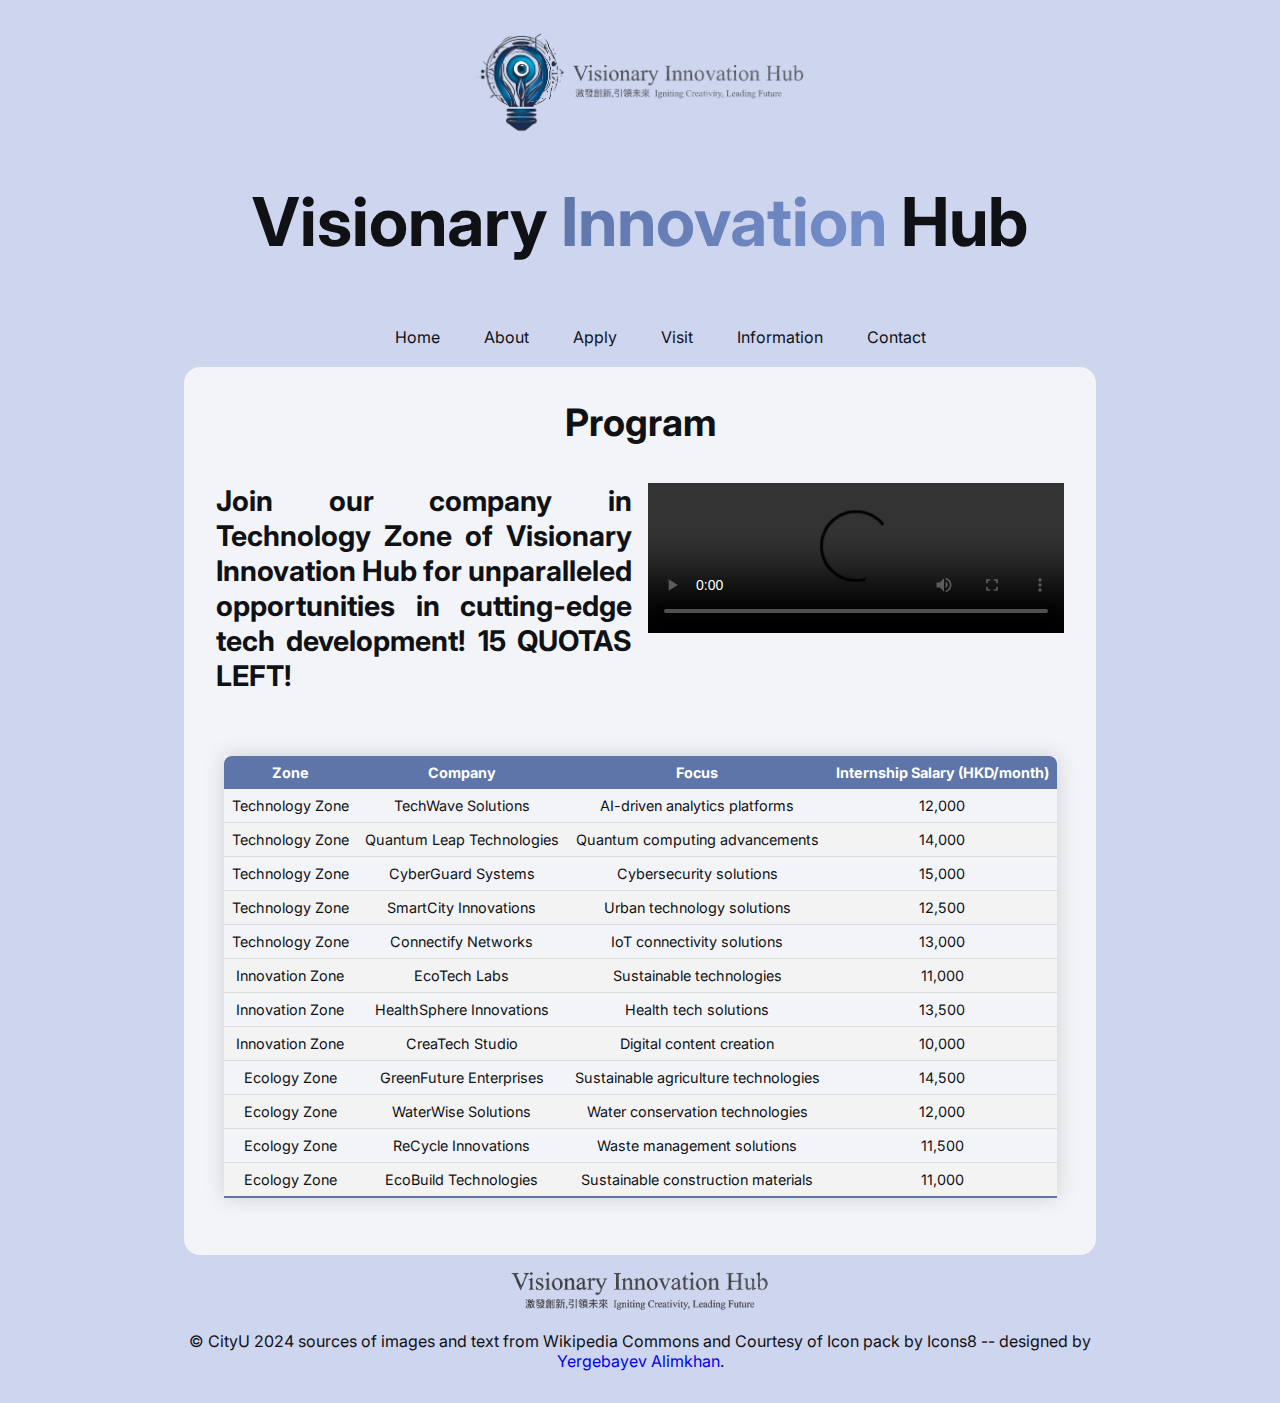
<file: pages/information.html>
<!DOCTYPE html>
<html lang="en">
    <head>
        <meta charset="UTF-8" />
        <meta name="viewport" content="width=device-width, initial-scale=1.0" />
        <link rel="stylesheet" href="../assets/css/default.css" />
        <link rel="stylesheet" href="../assets/css/program.css" />
        <script type="text/javascript" src="../assets/js/information.js"></script>
        <title>Information Page</title>
    </head>
    <body>
        <div class="header-navbar-container">
            <header>
                <img
                    src="../assets/images/logo.png"
                    width="334"
                    height="100"
                    alt="Visionary Innovation Hub Logo. Igniting Creativity, Leading Future"
                />
                <h1>Visionary <span class="color-effect">Innovation</span> Hub</h1>
            </header>

            <nav class="navbar" class="stroke">
                <ul>
                    <li><a href="../index.html">Home</a></li>
                    <li><a href="about.html">About</a></li>
                    <li><a href="apply.html">Apply</a></li>
                    <li><a href="visit.html">Visit</a></li>
                    <li><a href="information.html">Information</a></li>
                    <li><a href="contact.html">Contact</a></li>
                </ul>
            </nav>
        </div>

        <main>
            <h3>Program</h3>
            <div class="promotion-information-block">
                <div class="columns">
                    <h4>
                        Join our company in Technology Zone of Visionary Innovation Hub for unparalleled
                        opportunities in cutting-edge tech development! 15 QUOTAS LEFT!
                    </h4>
                    <video width="700" controls="controls" autoplay>
                        <source
                            src="https://personal.cs.cityu.edu.hk/~cs2204/2024/video/video1.mp4"
                            type="video/mp4"
                        />
                        <source
                            src="https://personal.cs.cityu.edu.hk/~cs2204/2024/video/video1.webm"
                            type="video/webm"
                        />
                        <h4>Your browser does not support this video format</h4>
                    </video>
                </div>
            </div>

            <table class="table-container">
                <thead>
                    <tr>
                        <th>Zone</th>
                        <th>Company</th>
                        <th>Focus</th>
                        <th>Internship Salary (HKD/month)</th>
                    </tr>
                </thead>
                <tbody>
                    <tr>
                        <td>Technology Zone</td>
                        <td>TechWave Solutions</td>
                        <td>AI-driven analytics platforms</td>
                        <td>12,000</td>
                    </tr>
                    <tr>
                        <td>Technology Zone</td>
                        <td>Quantum Leap Technologies</td>
                        <td>Quantum computing advancements</td>
                        <td>14,000</td>
                    </tr>
                    <tr>
                        <td>Technology Zone</td>
                        <td>CyberGuard Systems</td>
                        <td>Cybersecurity solutions</td>
                        <td>15,000</td>
                    </tr>
                    <tr>
                        <td>Technology Zone</td>
                        <td>SmartCity Innovations</td>
                        <td>Urban technology solutions</td>
                        <td>12,500</td>
                    </tr>
                    <tr>
                        <td>Technology Zone</td>
                        <td>Connectify Networks</td>
                        <td>IoT connectivity solutions</td>
                        <td>13,000</td>
                    </tr>
                    <tr>
                        <td>Innovation Zone</td>
                        <td>EcoTech Labs</td>
                        <td>Sustainable technologies</td>
                        <td>11,000</td>
                    </tr>
                    <tr>
                        <td>Innovation Zone</td>
                        <td>HealthSphere Innovations</td>
                        <td>Health tech solutions</td>
                        <td>13,500</td>
                    </tr>
                    <tr>
                        <td>Innovation Zone</td>
                        <td>CreaTech Studio</td>
                        <td>Digital content creation</td>
                        <td>10,000</td>
                    </tr>
                    <tr>
                        <td>Ecology Zone</td>
                        <td>GreenFuture Enterprises</td>
                        <td>Sustainable agriculture technologies</td>
                        <td>14,500</td>
                    </tr>
                    <tr>
                        <td>Ecology Zone</td>
                        <td>WaterWise Solutions</td>
                        <td>Water conservation technologies</td>
                        <td>12,000</td>
                    </tr>
                    <tr>
                        <td>Ecology Zone</td>
                        <td>ReCycle Innovations</td>
                        <td>Waste management solutions</td>
                        <td>11,500</td>
                    </tr>
                    <tr>
                        <td>Ecology Zone</td>
                        <td>EcoBuild Technologies</td>
                        <td>Sustainable construction materials</td>
                        <td>11,000</td>
                    </tr>
                </tbody>
            </table>
        </main>

        <div class="footer-container">
            <footer>
                <img
                    src="../assets/images/footer_logo.png"
                    width="260"
                    height="40"
                    alt="Visionary Innovation Hub Footer Logo"
                />
                <p>
                    &copy; CityU 2024 sources of images and text from Wikipedia Commons and Courtesy of Icon
                    pack by Icons8 -- designed by
                    <a href="design.html">Yergebayev Alimkhan</a>.
                </p>
            </footer>
        </div>
    </body>
</html>
</file>
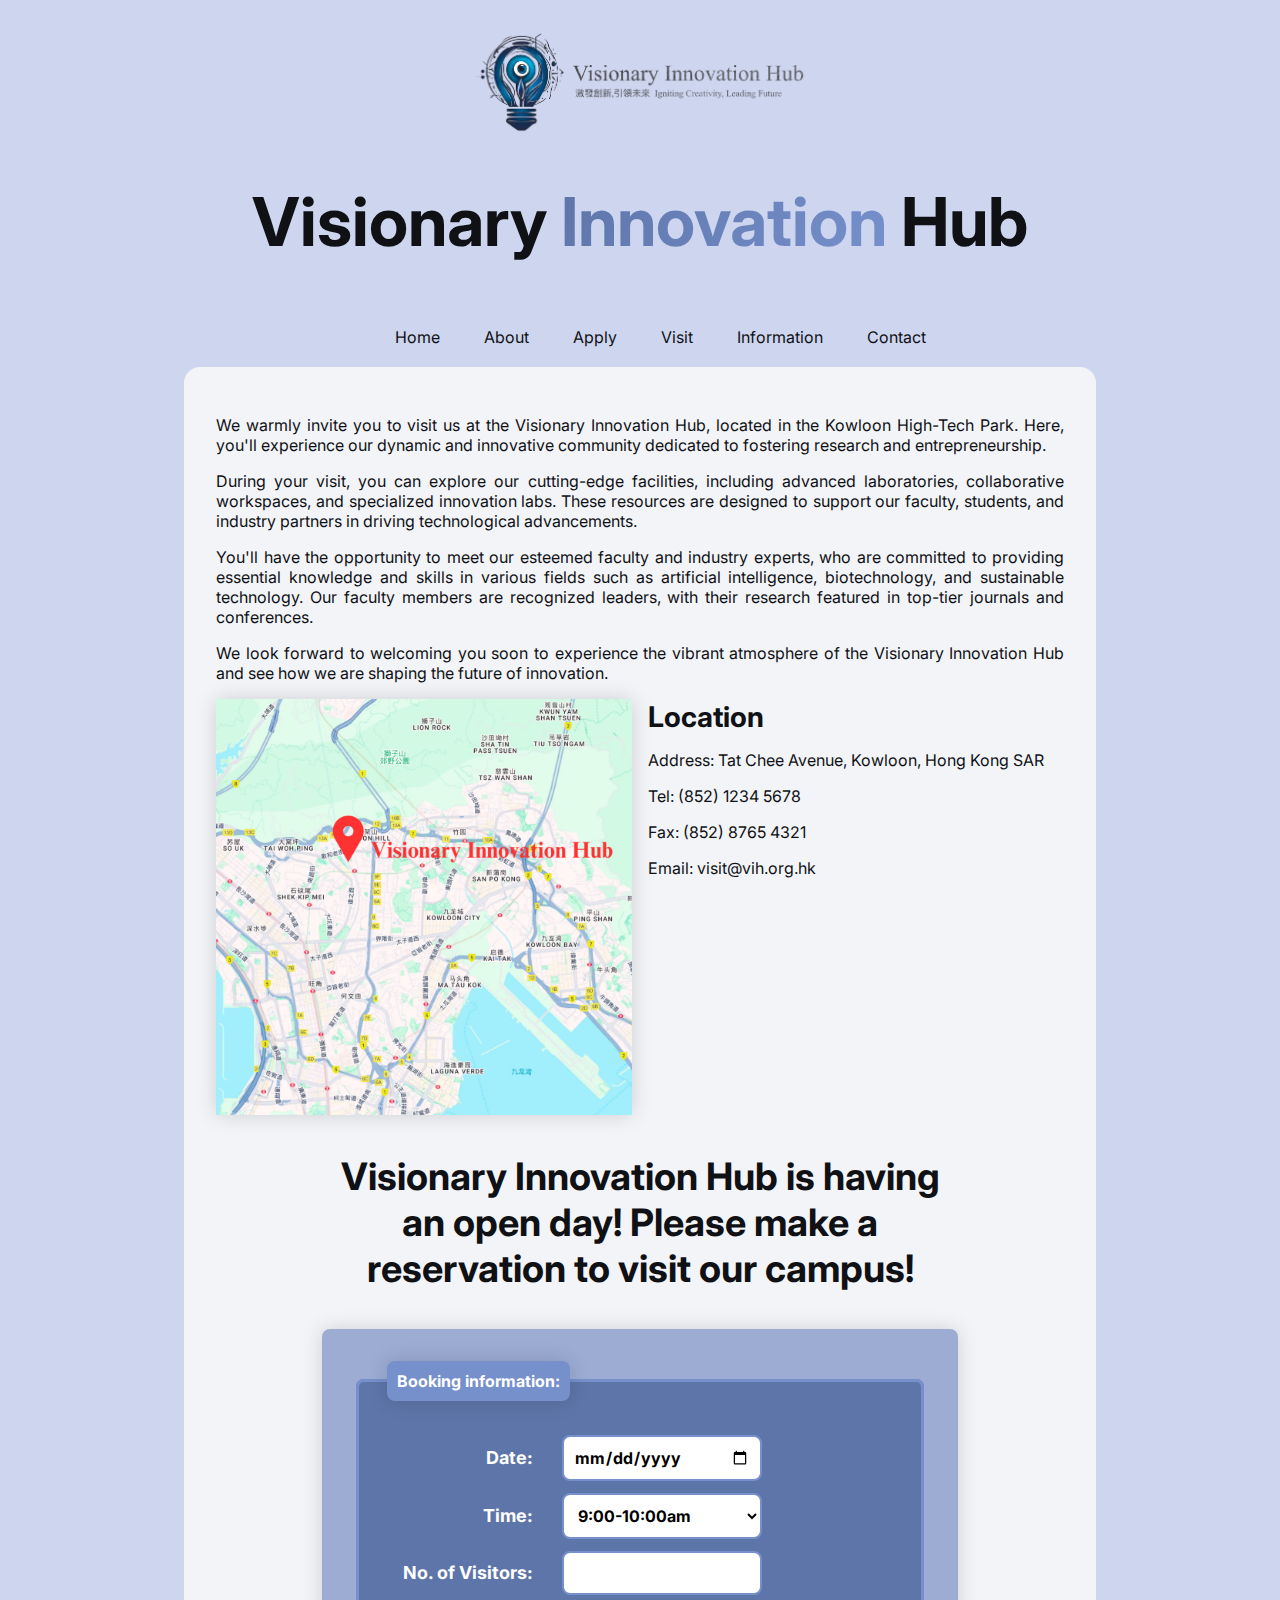
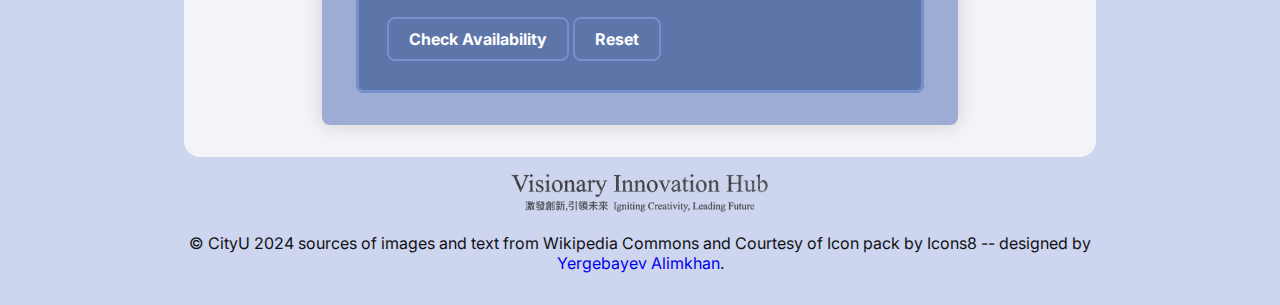
<file: pages/visit.html>
<!DOCTYPE html>
<html lang="en">
    <head>
        <meta charset="UTF-8" />
        <meta name="viewport" content="width=device-width, initial-scale=1.0" />
        <link rel="stylesheet" href="../assets/css/default.css" />
        <link rel="stylesheet" href="../assets/css/visit.css" />
        <script type="text/javascript" src="../assets/js/visit.server.js"></script>
        <script type="text/javascript" src="../assets/js/visit.js"></script>
        <title>Visit Page</title>
    </head>
    <body>
        <div class="header-navbar-container">
            <header>
                <img
                    src="../assets/images/logo.png"
                    width="334"
                    height="100"
                    alt="Visionary Innovation Hub Logo. Igniting Creativity, Leading Future"
                />
                <h1>Visionary <span class="color-effect">Innovation</span> Hub</h1>
            </header>

            <nav class="navbar" class="stroke">
                <ul>
                    <li><a href="../index.html">Home</a></li>
                    <li><a href="about.html">About</a></li>
                    <li><a href="apply.html">Apply</a></li>
                    <li><a href="visit.html">Visit</a></li>
                    <li><a href="information.html">Information</a></li>
                    <li><a href="contact.html">Contact</a></li>
                </ul>
            </nav>
        </div>

        <main>
            <div class="welcome-block">
                <p>
                    We warmly invite you to visit us at the Visionary Innovation Hub, located in the Kowloon
                    High-Tech Park. Here, you'll experience our dynamic and innovative community dedicated to
                    fostering research and entrepreneurship.
                </p>

                <p>
                    During your visit, you can explore our cutting-edge facilities, including advanced
                    laboratories, collaborative workspaces, and specialized innovation labs. These resources
                    are designed to support our faculty, students, and industry partners in driving
                    technological advancements.
                </p>

                <p>
                    You'll have the opportunity to meet our esteemed faculty and industry experts, who are
                    committed to providing essential knowledge and skills in various fields such as artificial
                    intelligence, biotechnology, and sustainable technology. Our faculty members are
                    recognized leaders, with their research featured in top-tier journals and conferences.
                </p>

                <p>
                    We look forward to welcoming you soon to experience the vibrant atmosphere of the
                    Visionary Innovation Hub and see how we are shaping the future of innovation.
                </p>
            </div>
            <div class="location-block columns">
                <img
                    src="../assets/images/location.jpg"
                    width="800"
                    height="800"
                    alt="Image of the map showing the address of the Visionary Innovation Hub."
                />
                <div class="location">
                    <h4>Location</h4>
                    <p>Address: Tat Chee Avenue, Kowloon, Hong Kong SAR</p>
                    <p>Tel: (852) 1234 5678</p>
                    <p>Fax: (852) 8765 4321</p>
                    <p>Email: visit@vih.org.hk</p>
                </div>
            </div>
            <div class="reservation-block">
                <h3>
                    Visionary Innovation Hub is having an open day! Please make a reservation to visit our
                    campus!
                </h3>
                <form method="get" action="#">
                    <div class="fieldset-background">
                        <fieldset>
                            <legend>Booking information:</legend>
                            <div class="input">
                                <label for="reservation-date">Date:</label>
                                <input type="date" id="reservation-date" name="reservation date" /><br />
                            </div>
                            <div class="input">
                                <label for="reservation-time">Time:</label>
                                <select id="reservation-time" name="reservation time">
                                    <option value="9-10am">9:00-10:00am</option>
                                    <option value="10-11am">10:00-11:00am</option>
                                    <option value="2-3pm">2:00-3:00pm</option>
                                    <option value="3-4pm">4:00-4:00pm</option>
                                    <option value="4-5pm">4:00-5:00pm</option></select
                                ><br />
                            </div>
                            <div class="input">
                                <label for="number-of-visitors">No. of Visitors:</label>
                                <input id="number-of-visitors" type="number" name="number of visitors" />
                                <br />
                            </div>
                            <div class="buttons">
                                <input type="submit" value="Check Availability" />
                                <input type="reset" value="Reset" />
                            </div>
                        </fieldset>
                    </div>
                </form>
            </div>
        </main>

        <div class="footer-container">
            <footer>
                <img
                    src="../assets/images/footer_logo.png"
                    width="260"
                    height="40"
                    alt="Visionary Innovation Hub Footer Logo"
                />
                <p>
                    &copy; CityU 2024 sources of images and text from Wikipedia Commons and Courtesy of Icon
                    pack by Icons8 -- designed by
                    <a href="design.html">Yergebayev Alimkhan</a>.
                </p>
            </footer>
        </div>
    </body>
</html>
</file>
<file: assets/css/default.css>
@import url("https://fonts.googleapis.com/css?family=Inter:700|Inter:400");

*,
*::before,
*::after {
  box-sizing: border-box;
}

/* colors */

:root {
  --text: #0f1115;
  --background1: #f3f4f8;
  --background2: #ced5ef;
  --primary: #5e75a9;
  --secondary: #9cacd3;
  --accent: #7690cc;
}

/* font and typography */

body {
  font-family: "Inter";
  font-weight: 400;
  color: var(--text);
}

p,
h3,
h4,
h5 {
  text-align: justify;
}

h1,
h2,
h3,
h4,
h5 {
  font-family: "Inter";
  font-weight: 700;
}

html {
  font-size: 100%; /* 16px */
}

h1 {
  font-size: 4.21rem; /* 67.36px */
}

h2 {
  font-size: 3.158rem; /* 50.56px */
}

h3 {
  font-size: 2.369rem; /* 37.92px */
}

h4 {
  font-size: 1.777rem; /* 28.48px */
}

h5 {
  font-size: 1.333rem; /* 21.28px */
}

small {
  font-size: 0.75rem; /* 12px */
}

a {
  text-decoration: none;
}

button,
input,
textarea,
select {
  font: inherit;
}

/* layout */

.columns {
  display: grid;
  grid-template-columns: 1fr 1fr;
  gap: 1rem;
}

/* body */

body {
  background-color: var(--background2);
  margin: 32px;
}

@media (max-width: 650px) {
  body {
    margin: 0px;
    background-color: var(--background1);
  }
}

img {
  max-width: 100%;
  height: auto;
}

/* header */

header {
  text-align: center;
}

@media (max-width: 650px) {
  .header-navbar-container {
    margin: 0px;
    background-color: var(--background2);
  }
}

/* header gradient */

.color-effect {
  background: linear-gradient(120deg, var(--primary), var(--accent));
  background-clip: text;
  color: transparent;
}

/* navbar */

.navbar {
  background-color: var(--background2);
  position: sticky;
  top: 0;
}

.navbar ul {
  list-style-type: none;
  margin: 0 20%;
  text-align: center;
}

.navbar li {
  display: inline-block;
}

.navbar a {
  color: var(--text);
  padding: 20px;
  display: block;
  text-align: center;
}

.navbar a:hover {
  color: var(--primary);
  padding: 20px 20px 16px 20px;
  border-bottom: 4px solid var(--accent);
  transition: all 0.1s ease;
}

.navbar a:active {
  color: #425276;
  padding: 20px 20px 16px 20px;
  border-bottom: 4px solid #53658f;
  transition: all 0.1s ease;
}

/* main */

main {
  margin: auto;
  width: 75%;
  padding: 32px;
  margin-bottom: 16px;
  border-radius: 16px;
  background-color: var(--background1);
}

main img {
  box-shadow: 0 0 20px rgba(0, 0, 0, 0.15);
}

@media (max-width: 650px) {
  main {
    margin: auto;
    width: 100%;
  }
}

/* table */

table {
  border-collapse: collapse;
  margin: 25px 0;
  font-size: 0.9em;
  text-align: center;
  box-shadow: 0 0 20px rgba(0, 0, 0, 0.15);
  max-height: 150px;
}

thead tr {
  background-color: var(--primary);
  color: white;
  font-weight: bold;
}

thead tr th:first-of-type {
  border-top-left-radius: 8px;
}

thead tr th:last-of-type {
  border-top-right-radius: 8px;
}

th,
td {
  padding: 8px 8px;
}

tbody tr {
  background-color: var(--background1);
  border-bottom: 1px solid #dddddd;
}

tbody tr:nth-of-type(even) {
  background-color: #f3f3f3;
}

tbody tr:hover {
  background-color: var(--accent);
}

tbody tr:last-of-type {
  border-bottom: 2px solid var(--primary);
}

/* button */

.primary-button {
  margin-top: 8px;
  padding: 0.5em 2em;
  background-color: var(--primary);
  color: white;
  border-radius: 0.5rem;
  transition: transform ease 0.2s, box-shadow ease 0.2s;
  display: inline-block;
  box-shadow: 0 0 20px rgba(0, 0, 0, 0.15);
}

.primary-button:hover {
  background-color: #475c8b;
}

.primary-button:active {
  background-color: #40527a;
}

/* footer */

footer {
  text-align: center;
  margin: auto;
  width: 75%;
}

footer p {
  margin-bottom: 0;
  text-align: center;
}

@media (max-width: 650px) {
  .footer-container {
    margin: 0;
    background-color: var(--background2);
  }
}
</file>
<file: assets/css/home.css>
.welcome-sentence {
  text-align: center;
}
</file>
<file: assets/css/about.css>
.aboutimg {
  margin: auto;
  width: 75%;
  object-fit: cover;
  border-radius: 8px;
}

.paragraphs {
  padding: 0px 8px;
  border: 1px solid var(--accent);
  border-radius: 8px;
}

.table-container {
  max-width: 100%;
  overflow-x: none;
  margin-top: -25px;
}

caption {
  color: white;
  background-color: var(--primary);
  font-weight: bold;
  border-radius: 8px 8px 0 0;
  overflow: hidden;
}

thead tr th:first-of-type {
  border-top-left-radius: 0;
}

thead tr th:last-of-type {
  border-top-right-radius: 0;
}
</file>
<file: assets/css/apply.css>
#welcome {
  text-align: center;
}

main img {
  box-shadow: none;
}

.apply-block {
  width: 80%;
  padding: 12px;
  margin: 0 auto;
  border: 3px solid var(--accent);
  border-radius: 8px;
  background-color: var(--secondary);
  box-shadow: 0 0 20px rgba(0, 0, 0, 0.15);
}

.apply-block h3 {
  color: white;
  text-align: center;
  margin-bottom: 0.5rem;
}

.apply-block h4 {
  width: calc(100% / 3 - 2px);
  padding: 8px;
  margin-bottom: 0;
  float: left;
  color: white;
  text-align: center;
  background-color: var(--primary);
}

/* Commented out hover rules for CW3 implementation
.apply-block h4:hover {
  background-color: white;
  color: var(--text);
}

#technology-heading:hover ~ .technology-zone,
#innovation-heading:hover ~ .innovation-zone,
#ecology-heading:hover ~ .ecology-zone,
.technology-zone:hover,
.innovation-zone:hover,
.ecology-zone:hover {
  display: block;
}

#technology-heading:has(~ .technology-zone:hover),
#innovation-heading:has(~ .innovation-zone:hover),
#ecology_heading:has(~ .ecology-zone:hover) {
  background-color: white;
  color: var(--text);
}
*/

#technology-heading {
  border-top-left-radius: 8px;
  border-right: none;
}

#ecology-heading {
  border-top-right-radius: 8px;
  border-left: none;
}

#innovation-heading {
  border-right: none;
  border-left: none;
}

.technology-zone {
  display: block;
}

.innovation-zone,
.ecology-zone {
  display: none;
}

.technology-zone form,
.innovation-zone form,
.ecology-zone form {
  width: calc(100% / 3 - 2px);
  height: 100%;
  margin: 0;
  padding: 10px;
  float: left;
  background-color: white;
  border: 1px solid var(--accent);
}

.technology-zone form:hover,
.innovation-zone form:hover,
.ecology-zone form:hover {
  background-color: var(--accent);
  transition: all ease-in 0.1s;
}

form label {
  display: block;
  margin-top: 0.5rem;
  margin-bottom: 0.25rem;
}

form img {
  display: block;
  width: 50%;
}

form input,
form button {
  margin-bottom: 8px;
}

.input-rank {
  display: flex;
  gap: 8px;
}

.input-rank input {
  flex: 1;
  max-width: calc(100% / 2);
}

.input-rank input {
  flex-shrink: 0;
}

.clear {
  clear: both;
}

table {
  font-size: 1.2em;
}

th,
td {
  padding: 8px 16px;
  width: 300px;
}

.submission-message {
    margin-top: 1rem;
    padding: 1rem;
    background-color: #f8f9fa;
    border: 1px solid #dee2e6;
    border-radius: 4px;
    text-align: center;
}
</file>
<file: assets/css/printApply.css>
@media print {
  * {
    font-size: 1rem;
    font-family: "Times New Roman", Times, serif;
  }

  header,
  footer {
    text-align: center;
  }

  .welcome-block,
  nav,
  .apply-block {
    display: none;
  }

  .resulting-blocking-block h3,
  .resulting-block h4,
  .resulting-block table,
  .resulting-block a {
    margin-top: 10px;
  }

  table {
    width: 90%;
    height: auto;
  }

  table,
  th,
  td {
    border: 1px solid black;
    border-collapse: collapse;
  }

  td {
    text-align: left;
  }

  a {
    text-decoration: none;
  }

  input {
    background: white;
    border-radius: 8px;
  }

  footer p a {
    color: black;
  }
}
</file>
<file: assets/css/contact.css>
.contact-block {
  display: flex;
  justify-content: center;
}

h4 {
  margin: 0px;
  text-align: center;
}
</file>
<file: assets/css/design.css>
code {
  font-family: Consolas, "courier new";
  color: crimson;
  background-color: #e9e9e9;
  padding: 4px;
  font-size: 105%;
  border-radius: 8px;
}

li,
p {
  margin-top: 12px;
  margin-bottom: 12px;
}

nav li {
  margin-bottom: 0;
}
</file>
<file: assets/css/program.css>
.table-container {
  margin-left: auto;
  margin-right: auto;
}

.promotion-information-block {
  margin-bottom: 16px;
}

h3 {
  margin-top: 0;
  text-align: center;
}

h4 {
  margin-top: 0;
}

video {
  width: 100%;
}
</file>
<file: assets/css/visit.css>
h4 {
  margin-top: 0;
  margin-bottom: 8px;
}

.reservation-block {
  width: 75%;
  margin: auto;
}

.fieldset-background {
  width: 100%;
  padding: 5%;
  background: var(--secondary);
  border-radius: 8px;
  box-shadow: 0 0 20px rgba(0, 0, 0, 0.15);
}

fieldset {
  padding: 5%;
  border: 3px solid var(--accent);
  border-radius: 8px;
  background-color: var(--primary);
}

fieldset legend {
  color: white;
  background: var(--accent);
  padding: 10px;
  border-radius: 8px;
  font-size: 1rem;
  font-weight: bold;
  box-shadow: 0 0 20px rgba(0, 0, 0, 0.15);
}

.input {
  padding: 6px;
  width: 100%;
}

.input label {
  color: white;
  font-size: 1.125rem;
  font-weight: bold;
  margin-right: 5%;
}

.input input,
select {
  width: 200px;
  border: 2px solid var(--accent);
  padding: 10px;
  background: white;
  outline: none;
  border-radius: 8px;
  font-size: 1rem;
  font-weight: bold;
}

label {
  width: 140px;
  display: inline-block;
  text-align: right;
}

.buttons input {
  text-align: center;
  padding: 10px 20px;
  border: 2px solid var(--accent);
  border-radius: 8px;
  background: var(--primary);
  color: white;
  font-weight: bold;
}

.buttons:not(.has-message) input {
  margin-top: 1rem;
}

.buttons input:hover {
  background: var(--accent);
  transition: all 0.1s ease;
}

.buttons input:active {
  border: 2px solid var(--secondary);
  background: var(--secondary);
  transition: all 0.1s ease;
}

h3 {
  text-align: center;
}
</file>
